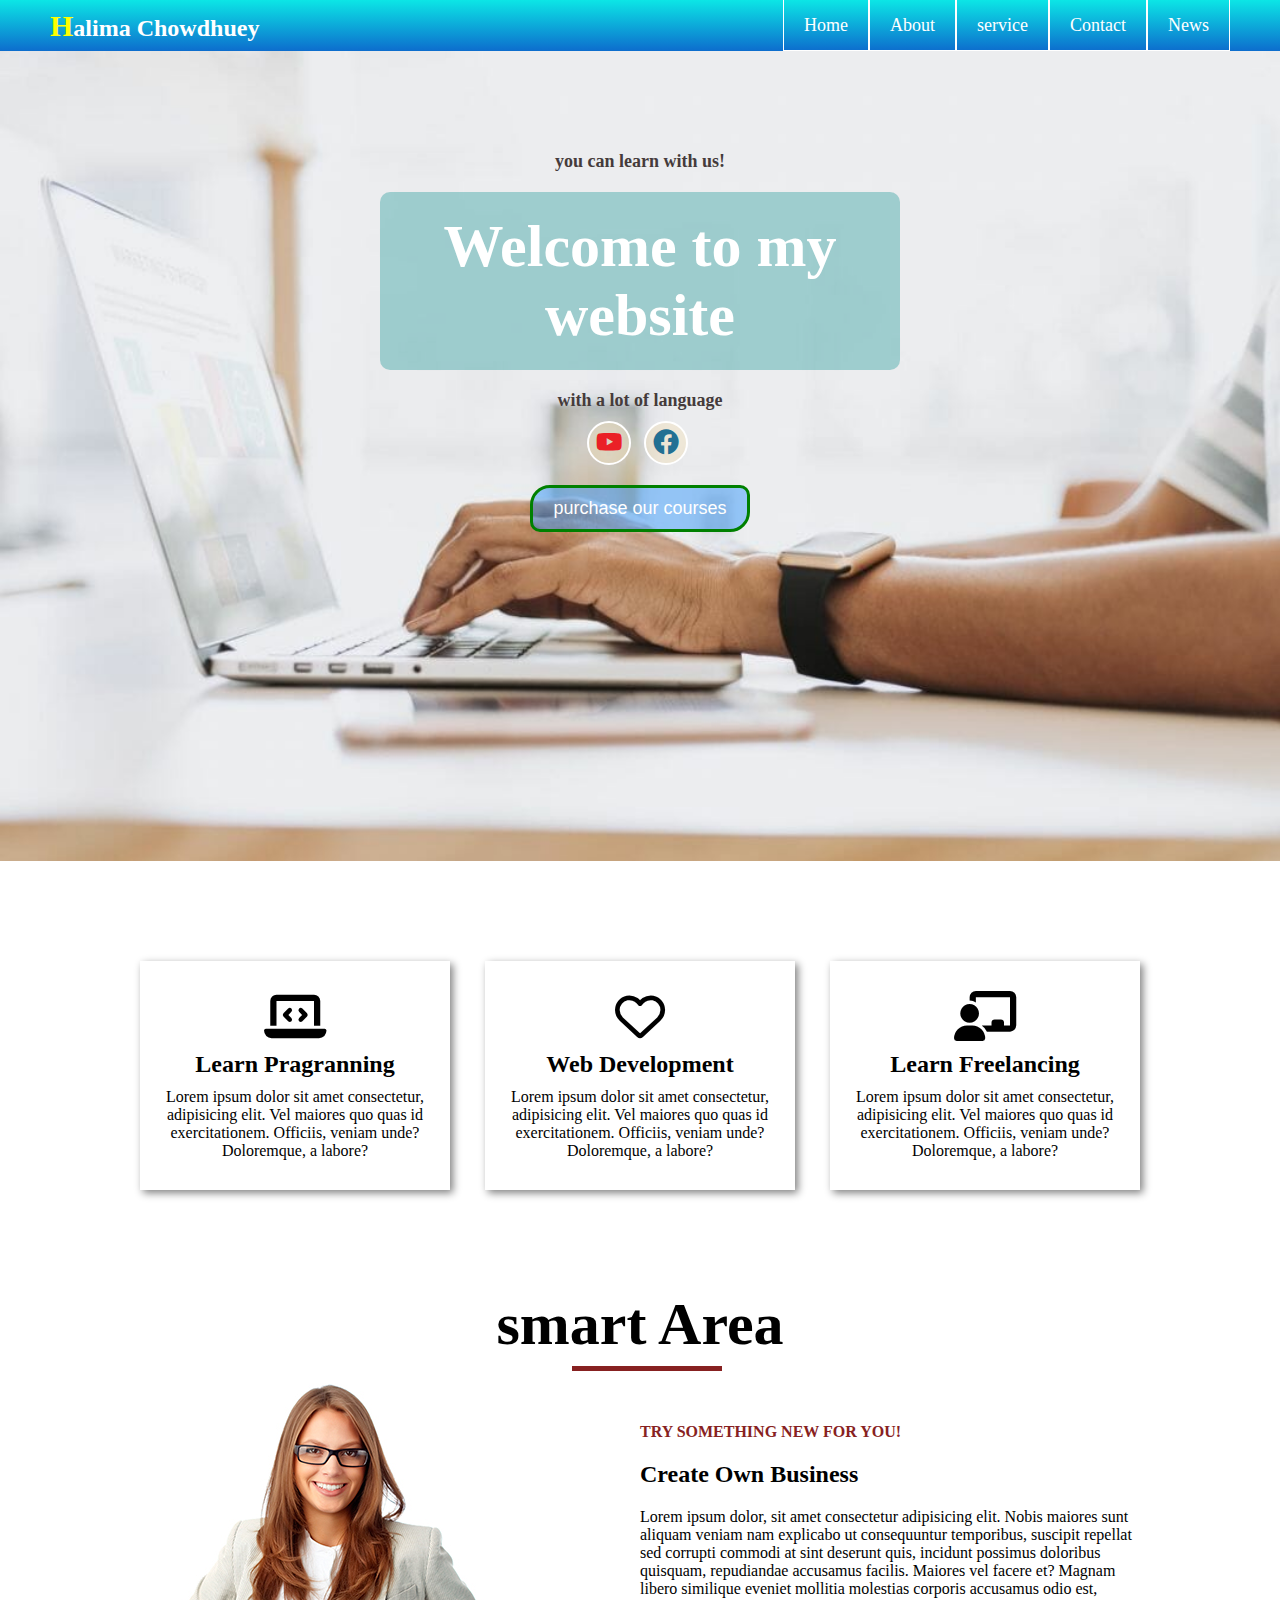
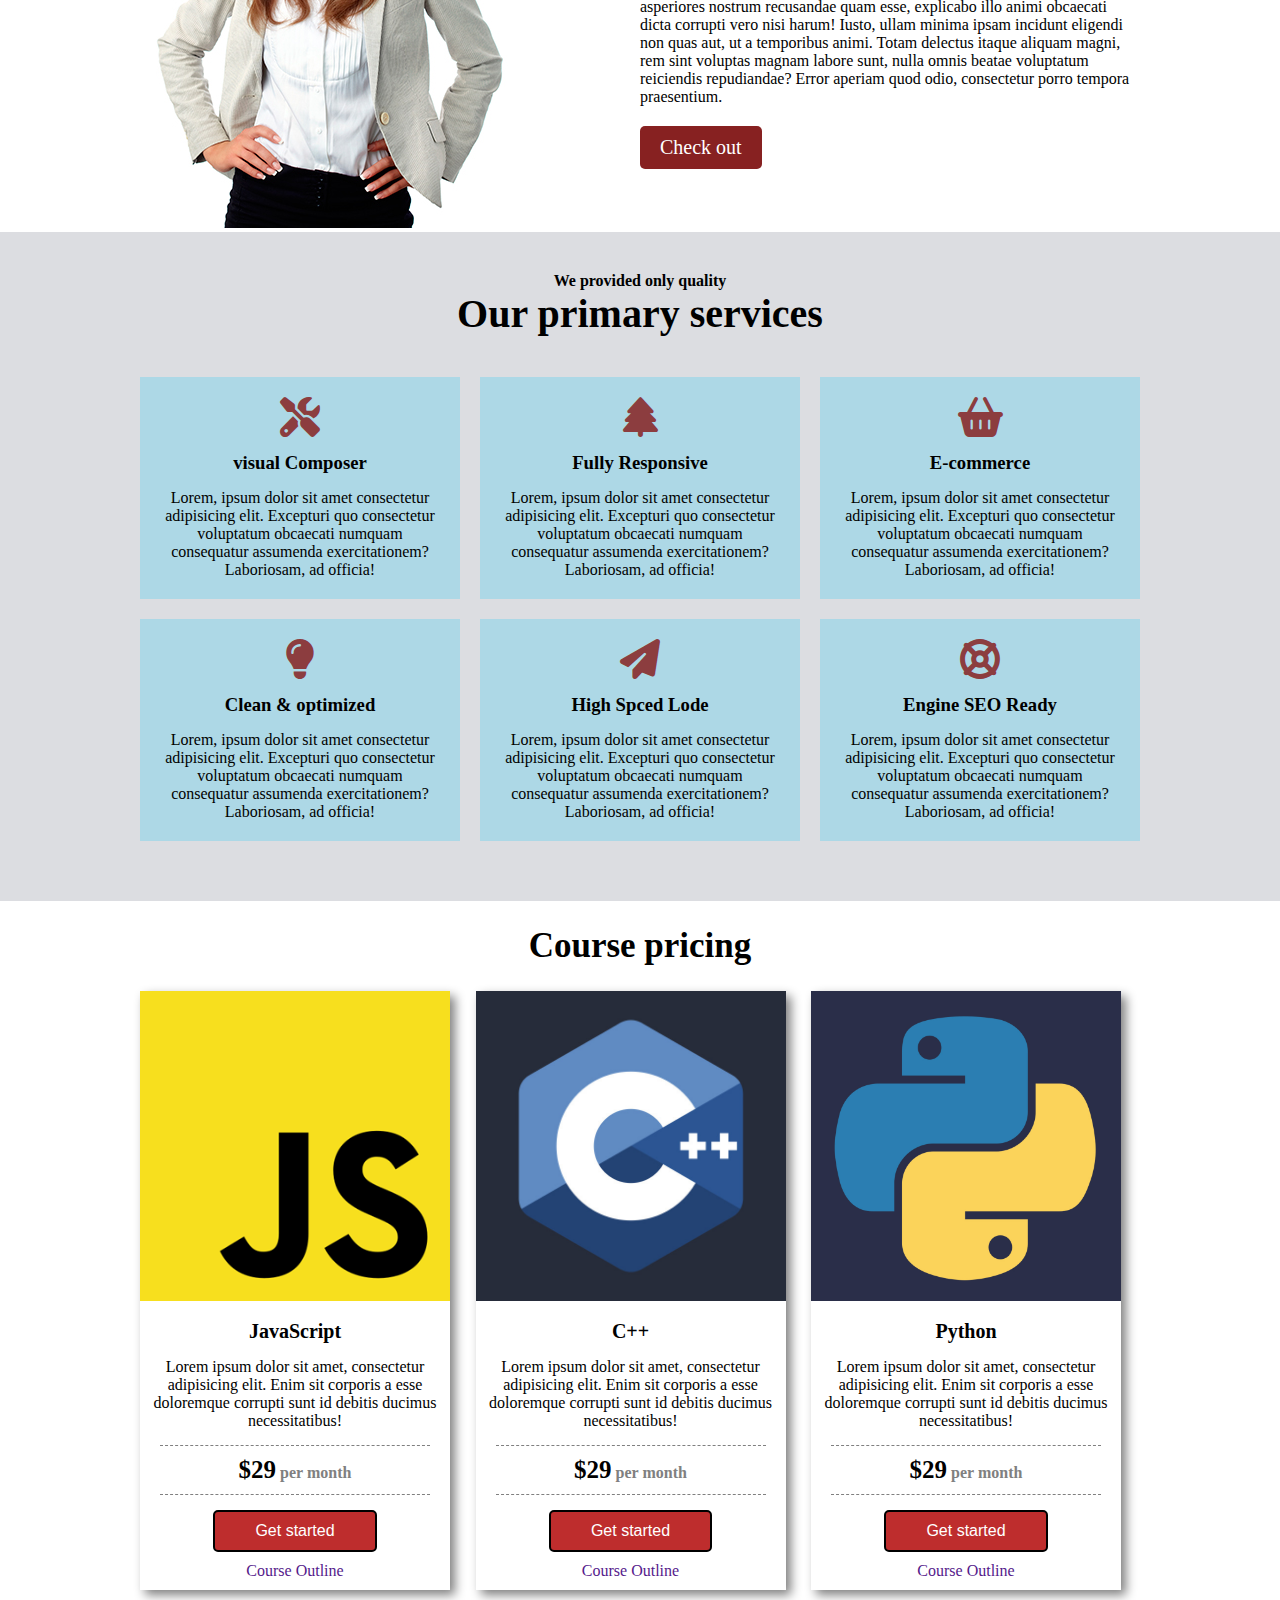
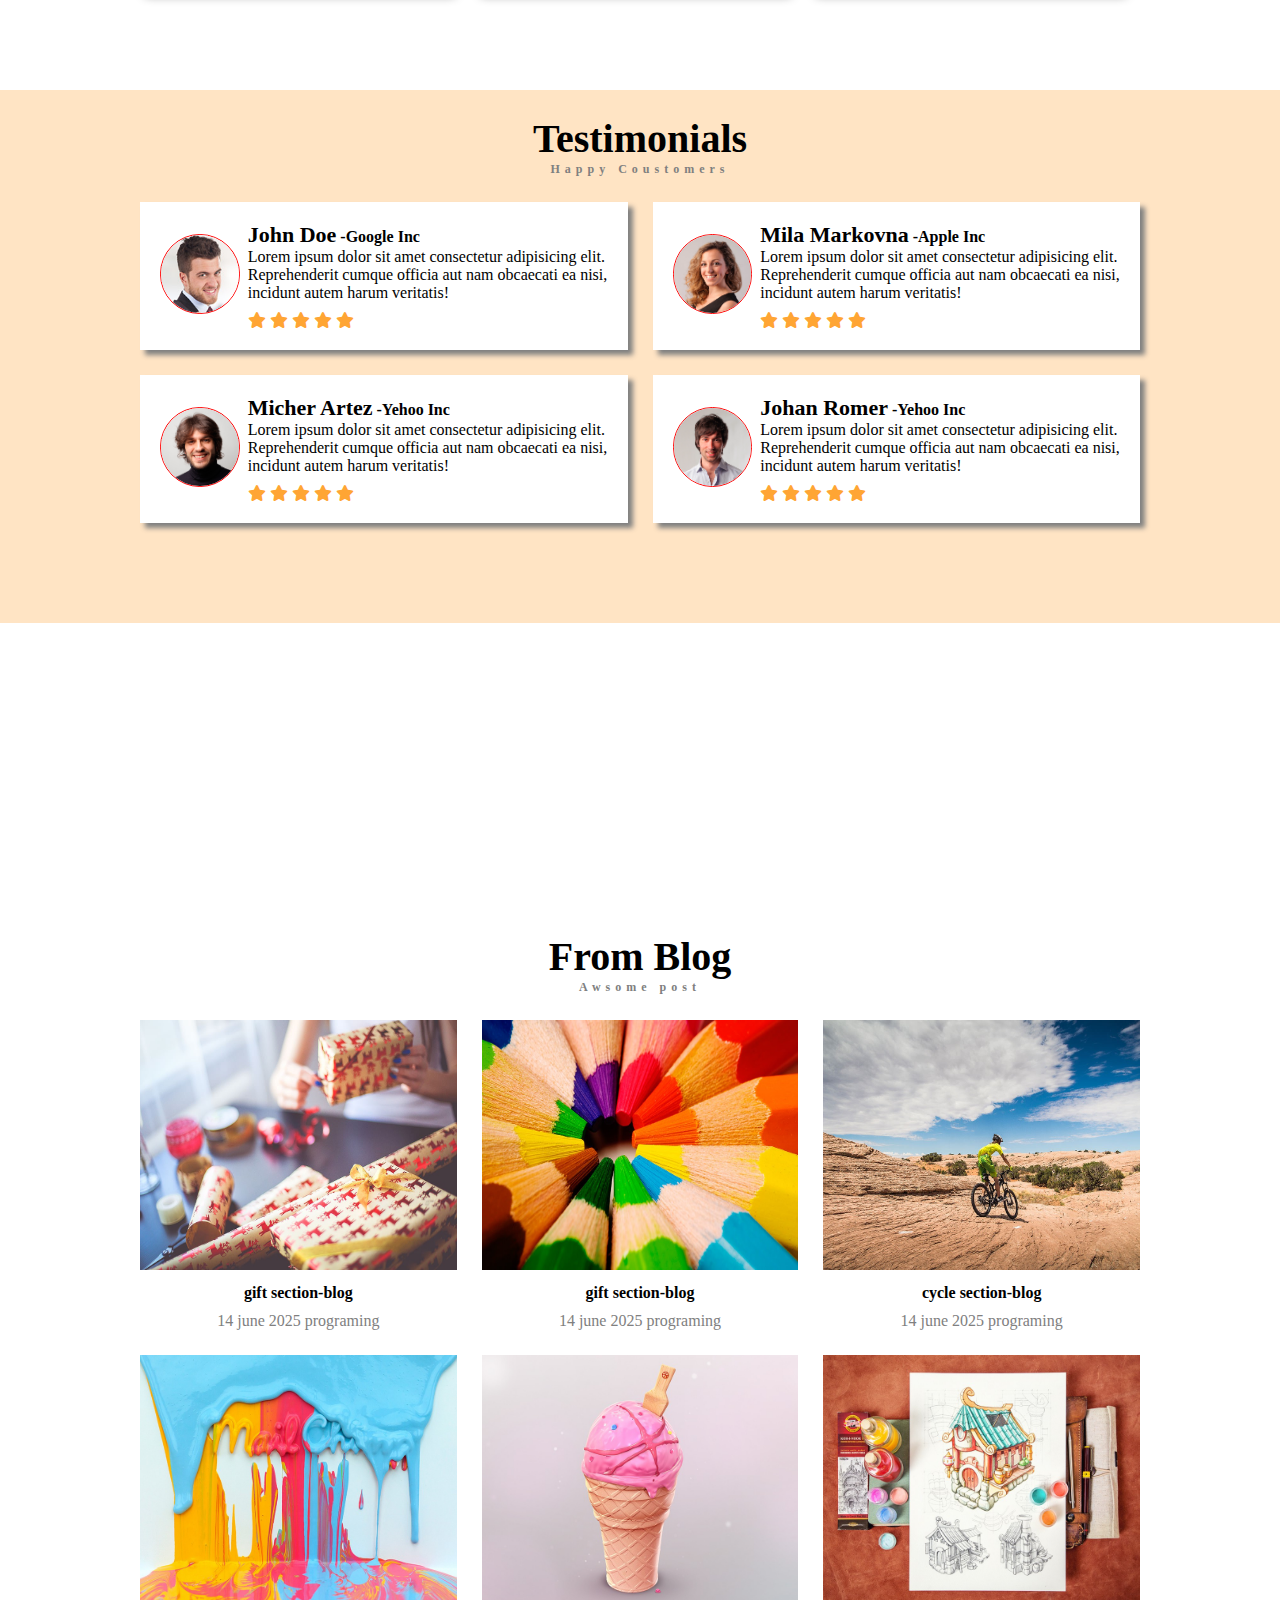
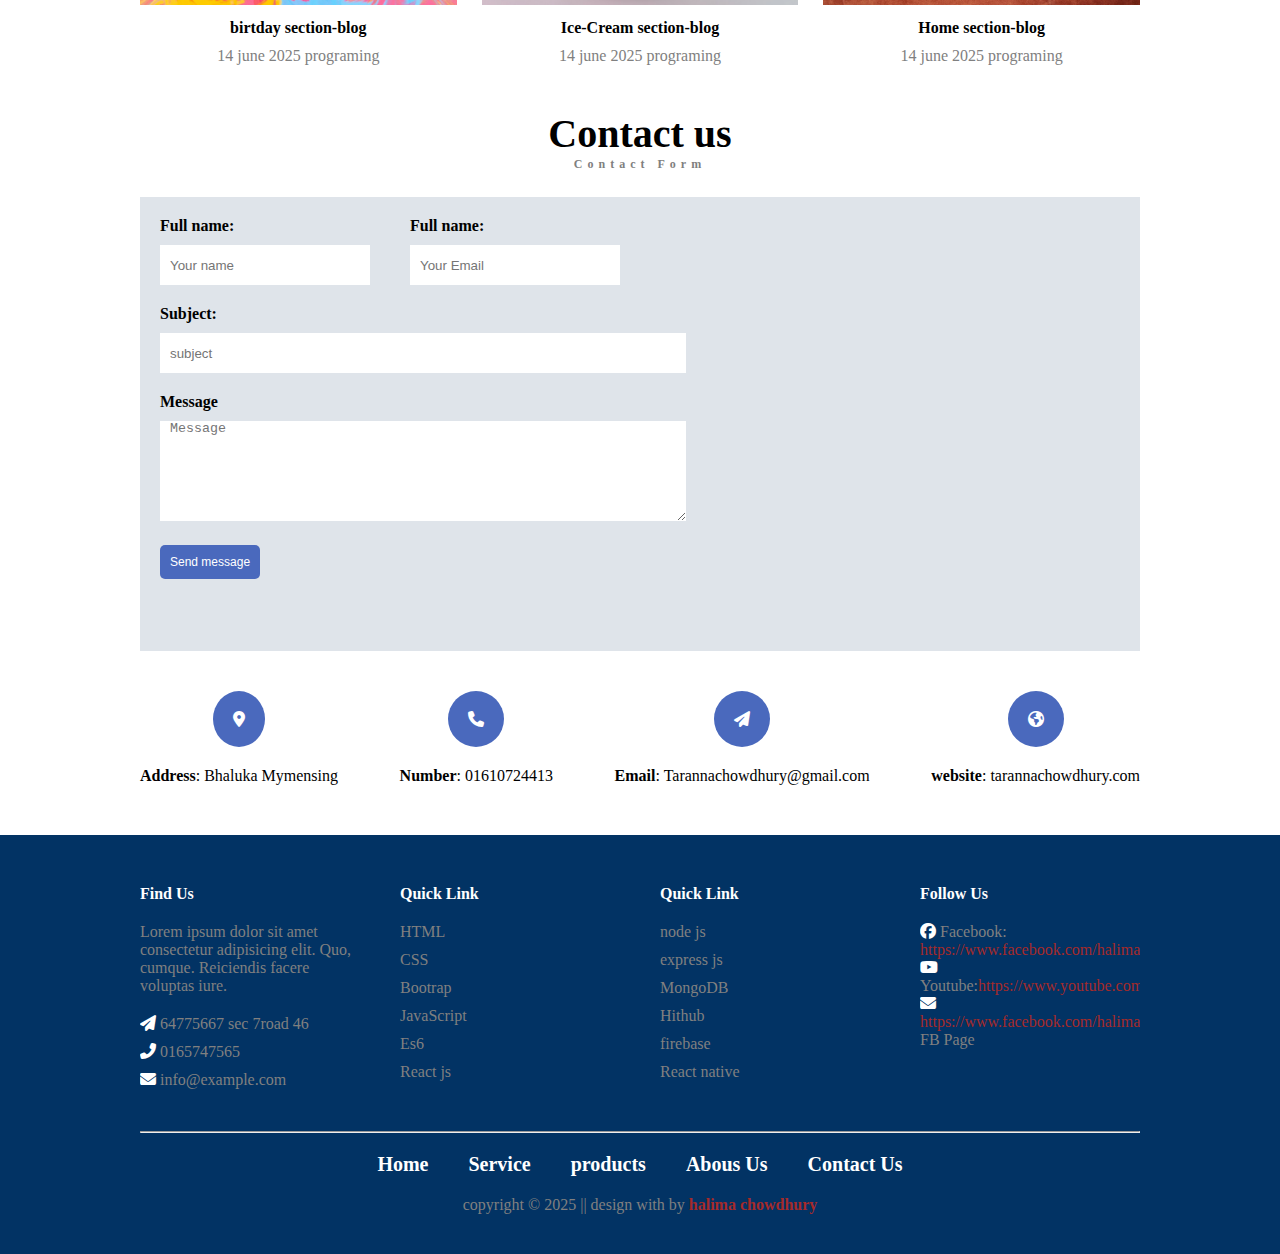
<file: index.html>
<!DOCTYPE html>
<html lang="en">
  <head>
    <link rel="icon" href="img/cat.webp" />
    <meta charset="UTF-8" />
    <meta name="viewport" content="width=device-width, initial-scale=1.0" />

    <!--material icon cdn-->
    <link
      href="https://fonts.googleapis.com/icon?family=Material+Icons"
      rel="stylesheet"
    />

    <link
      rel="stylesheet"
      href="https://fonts.googleapis.com/css2?family=Material+Symbols+Outlined:opsz,wght,FILL,GRAD@24,400,0,0"
    />
    <!--boostrap icon cdn-->
    <!-- Option 1: Include in HTML -->
    <link
      rel="stylesheet"
      href="https://cdn.jsdelivr.net/npm/bootstrap-icons@1.3.0/font/bootstrap-icons.css"
    />

    <!--font awesome cdn-->
    <link
      rel="stylesheet"
      href="https://cdnjs.cloudflare.com/ajax/libs/font-awesome/6.5.2/css/all.min.css"
      integrity="sha512-SnH5WK+bZxgPHs44uWIX+LLJAJ9/2PkPKZ5QiAj6Ta86w+fsb2TkcmfRyVX3pBnMFcV7oQPJkl9QevSCWr3W6A=="
      crossorigin="anonymous"
      referrerpolicy="no-referrer"
    />
    


    <link rel="preconnect" href="https://fonts.googleapis.com" />
    <link rel="preconnect" href="https://fonts.gstatic.com" crossorigin />
    <link
      href="https://fonts.googleapis.com/css2?family=Poppins:ital,wght@0,100;0,200;0,300;0,400;0,500;0,600;0,700;0,800;0,900;1,100;1,200;1,300;1,400;1,500;1,600;1,700;1,800;1,900&family=Roboto:ital,wght@0,100..900;1,100..900&display=swap"
      rel="stylesheet"
    />

    <link rel="preconnect" href="https://fonts.googleapis.com" />
    <link rel="preconnect" href="https://fonts.gstatic.com" crossorigin />
    <link
      href="https://fonts.googleapis.com/css2?family=PT+Sans:ital,wght@0,400;0,700;1,400;1,700&family=Poppins:ital,wght@0,100;0,200;0,300;0,400;0,500;0,600;0,700;0,800;0,900;1,100;1,200;1,300;1,400;1,500;1,600;1,700;1,800;1,900&family=Roboto:ital,wght@0,100..900;1,100..900&display=swap"
      rel="stylesheet"
    />

    <link
      rel="stylesheet"
      href="https://cdnjs.cloudflare.com/ajax/libs/font-awesome/6.7.2/css/all.min.css"
      integrity="sha512-Evv84Mr4kqVGRNSgIGL/F/aIDqQb7xQ2vcrdIwxfjThSH8CSR7PBEakCr51Ck+w+/U6swU2Im1vVX0SVk9ABhg=="
      crossorigin="anonymous"
      referrerpolicy="no-referrer"
    />
<!-- Boxicons CSS -->
<link href='https://unpkg.com/boxicons@2.1.4/css/boxicons.min.css' rel='stylesheet'>

<link rel="stylesheet" href="style.css">

    <title>First Website</title>
  </head>
  <html>
    <body>
      
   <header>
      <!-- navigationbar -->
     <nav class="navigation">
      <div class="logo">
         <h2><span class="logo-first-letter">H</span>alima Chowdhuey</h2>
      </div>
    

      <ul>
        <li><a href="">Home</a>
         <ul class="dropdownmenu">
          <li><a href="">Home1</a></li>
          <li><a href="">Home2</a></li>
          <li><a href="">Home4</a></li>
          <li><a href="">Home5</a></li>
          <li><a href="">Home6</a></li>
         </ul>
        </li>
        <li><a href="">About</a>
          <ul class="dropdownmenu">
            <li><a href="">About1</a></li>
            <li><a href="">About2</a></li>
            <li><a href="">About4</a></li>
            <li><a href="">About5</a></li>
            <li><a href="">About6</a></li>
           </ul>
        
        </li>
        <li><a href="">service</a>
          <ul class="dropdownmenu">
            <li><a href="">service1</a></li>
            <li><a href="">service2</a></li>
            <li><a href="">service4</a></li>
            <li><a href="">service5</a></li>
            <li><a href="">service6</a></li>
           </ul>
        </li>
        <li><a href="">Contact</a>
          <ul class="dropdownmenu">
            <li><a href="">Contact1</a></li>
            <li><a href="">Contact2</a></li>
            <li><a href="">Contact4</a></li>
            <li><a href="">Contact5</a></li>
            <li><a href="">Contact6</a></li>
           </ul>
        </li>
        <li><a href="">News</a>
          <ul class="dropdownmenu">
            <li><a href="">News</a></li>
            <li><a href="">News</a></li>
            <li><a href="">News</a></li>
            <li><a href="">News</a></li>
            <li><a href="">News</a></li>
           </ul>
        </li>
      </ul>
     </nav>
     <!-- hero area code stard here -->
      <div class="main-heroarea">
        <div class="heroarea-content">
          <h4>you can learn with us!</h4>
          <h1>Welcome to my website</h1>
          <h5>with a lot of language</h5>
          <div class="social-icon">
            <i class='bx bxl-youtube' style="color: #EA2027;"></i>
            <i class='bx bxl-facebook-circle' style="color: #227093;"></i>
          </div>
          <button>purchase our courses</button>
        </div>
      </div>
   </header>

   <!-- main section code start here -->
    <main>
      <section>
        <div class="first-section-content">
          <div class="first-design">
            <i class="fa-solid fa-laptop-code"></i>
            <h2>Learn Pragranning</h2>
            <p>Lorem ipsum dolor sit amet consectetur, adipisicing elit. Vel maiores quo quas id exercitationem. Officiis, veniam unde? Doloremque, a labore?</p>
          </div>
          <div class="first-design">
            <i class="fa-regular fa-heart"></i>
            <h2>Web Development</h2>
            <p>Lorem ipsum dolor sit amet consectetur, adipisicing elit. Vel maiores quo quas id exercitationem. Officiis, veniam unde? Doloremque, a labore?</p>
          </div>
          <div class="first-design">
            <i class="fa-solid fa-chalkboard-user"></i>
            <h2>Learn Freelancing</h2>
            <p>Lorem ipsum dolor sit amet consectetur, adipisicing elit. Vel maiores quo quas id exercitationem. Officiis, veniam unde? Doloremque, a labore?</p>
          </div>
        </div>
      </section>

      <!-- second section code start here -->
      <div class="smart-area">
        <div class="smart-area-heading">
          <h2>smart Area</h2>
         </div>
           
         <div class="smart-area-contant">
           <div>
            <img src="./image/smart women.jpg" alt="">
           </div>
           <div class="smart-area-text">
            <h4>TRY SOMETHING NEW FOR YOU!</h4>
             <h2>Create Own Business</h2>
             <p>Lorem ipsum dolor, sit amet consectetur adipisicing elit. Nobis maiores sunt aliquam veniam nam explicabo ut consequuntur temporibus, suscipit repellat sed corrupti commodi at sint deserunt quis, incidunt possimus doloribus quisquam, repudiandae accusamus facilis. Maiores vel facere et? Magnam libero similique eveniet mollitia molestias corporis accusamus odio est, asperiores nostrum recusandae quam esse, explicabo illo animi obcaecati dicta corrupti vero nisi harum! Iusto, ullam minima ipsam incidunt eligendi non quas aut, ut a temporibus animi. Totam delectus itaque aliquam magni, rem sint voluptas magnam labore sunt, nulla omnis beatae voluptatum reiciendis repudiandae? Error aperiam quod odio, consectetur porro tempora praesentium.</p>
             <a href="">Check out</a>
           </div>

         </div>
      </div>
            
      <!-- third section code here -->
       <section class="third-section">
       <div class="services-area">

        <div class="services-area-title">
          <h4>We provided only quality</h4>
          <h2>Our primary services</h2>
        </div>
        
      <div class="ease-services-parent">

        <div class="ease-services">
          <i class="fa-solid fa-screwdriver-wrench"></i>
          <h3>visual Composer</h3>
          <p>Lorem, ipsum dolor sit amet consectetur adipisicing elit. Excepturi quo consectetur voluptatum obcaecati numquam consequatur assumenda exercitationem? Laboriosam, ad officia!</p>
        </div>

        
        <div class="ease-services">
          <i class="fa-solid fa-tree"></i>
          <h3>Fully Responsive</h3>
          <p>Lorem, ipsum dolor sit amet consectetur adipisicing elit. Excepturi quo consectetur voluptatum obcaecati numquam consequatur assumenda exercitationem? Laboriosam, ad officia!</p>
        </div>

        
        <div class="ease-services">
          <i class="fa-solid fa-basket-shopping"></i>
          <h3>E-commerce</h3>
          <p>Lorem, ipsum dolor sit amet consectetur adipisicing elit. Excepturi quo consectetur voluptatum obcaecati numquam consequatur assumenda exercitationem? Laboriosam, ad officia!</p>
        </div>

        
        <div class="ease-services">
          <i class="fa-solid fa-lightbulb"></i>
          <h3>Clean & optimized</h3>
          <p>Lorem, ipsum dolor sit amet consectetur adipisicing elit. Excepturi quo consectetur voluptatum obcaecati numquam consequatur assumenda exercitationem? Laboriosam, ad officia!</p>
        </div>

        <div class="ease-services">
          <i class="fa-solid fa-paper-plane"></i>
          <h3>High Spced Lode</h3>
          <p>Lorem, ipsum dolor sit amet consectetur adipisicing elit. Excepturi quo consectetur voluptatum obcaecati numquam consequatur assumenda exercitationem? Laboriosam, ad officia!</p>
        </div>


        <div class="ease-services">
          <i class="fa-solid fa-life-ring"></i>
          <h3>Engine SEO Ready</h3>
          <p>Lorem, ipsum dolor sit amet consectetur adipisicing elit. Excepturi quo consectetur voluptatum obcaecati numquam consequatur assumenda exercitationem? Laboriosam, ad officia!</p>
        </div>
      </div>
       </div>

       </section>

       <!-- Four section code here -->
        <section>

            <div class="course-pricing-title">
             <h2>Course pricing</h2>
            </div>

            <div class="course-pricing-parent">
               <div class="course-paricing-card">
                  <div class="course-pricing-img">
                   <img src="./image/JS.webp" alt="">
                  </div>
                  <h3>JavaScript</h3>
                  <p>Lorem ipsum dolor sit amet, consectetur adipisicing elit. Enim sit corporis a esse doloremque corrupti sunt id debitis ducimus necessitatibus!</p>

                  <div class="course-per-month">
                   <span class="course-pricing-span1">$29</span>
                   <span class="course-pricing-span2">per month</span>
                  </div>
                  <button>Get started</button> <br>
                  <a href="">Course Outline</a>
               </div>
               <div class="course-paricing-card">
                 <div class="course-pricing-img">
                   <img src="./image/C++.jpg" alt="">
                  </div>
                  <h3>C++</h3>
                  <p>Lorem ipsum dolor sit amet, consectetur adipisicing elit. Enim sit corporis a esse doloremque corrupti sunt id debitis ducimus necessitatibus!</p>

                  <div class="course-per-month">
                   <span class="course-pricing-span1">$29</span>
                   <span class="course-pricing-span2">per month</span>
                  </div>
                  <button>Get started</button> <br>
                  <a href="">Course Outline</a>
               </div>
               <div class="course-paricing-card">
                 <div class="course-pricing-img">
                   <img src="./image/python.jpg" alt="">
                  </div>
                  <h3>Python</h3>
                  <p>Lorem ipsum dolor sit amet, consectetur adipisicing elit. Enim sit corporis a esse doloremque corrupti sunt id debitis ducimus necessitatibus!</p>

                  <div class="course-per-month">
                   <span class="course-pricing-span1">$29</span>
                   <span class="course-pricing-span2">per month</span>
                  </div>
                  <button>Get started</button> <br>
                  <a href="">Course Outline</a>
               </div>

            </div>
          
        </section>

        <!-- five section code here -->
            <section class="five-section">
                  <div class="testo-container">

                    <div class="testo-heading">
                      <h2>Testimonials</h2>
                      <h4>Happy Coustomers</h4>
                    </div>

                  <div class="testo-card-parent">
                  
                    <div class="testo-single-card">
                      
                      <div class="testo-image-div">
                        <img src="image/testomonial-1.jpg" alt="">
                      </div>
                      <div>
                        <span class="testo-span">John Doe</span>
                      <span>-Google Inc</span>
                      <p>Lorem ipsum dolor sit amet consectetur adipisicing elit. Reprehenderit cumque officia aut nam obcaecati ea nisi, incidunt autem harum veritatis!</p>

                      <div class="testo-ratting">
                        <i class="fa-solid fa-star"></i>
                        <i class="fa-solid fa-star"></i>
                        <i class="fa-solid fa-star"></i>
                        <i class="fa-solid fa-star"></i>
                        <i class="fa-solid fa-star"></i>
                      </div>
                      </div>

                    </div>
                    
                    <div class="testo-single-card">
                    
                      <div class="testo-image-div">
                        <img src="image/testomonial-2.jpg" alt="">
                      </div>
                      <div>
                      <span class="testo-span">Mila Markovna</span>
                      <span>-Apple Inc</span>
                      <p>Lorem ipsum dolor sit amet consectetur adipisicing elit. Reprehenderit cumque officia aut nam obcaecati ea nisi, incidunt autem harum veritatis!</p>
                      <div class="testo-ratting">
                        <i class="fa-solid fa-star"></i>
                        <i class="fa-solid fa-star"></i>
                        <i class="fa-solid fa-star"></i>
                        <i class="fa-solid fa-star"></i>
                        <i class="fa-solid fa-star"></i>
                      </div>
                        </div>
                    </div>

                    
                    <div class="testo-single-card">
                    
                      <div class="testo-image-div">
                        <img src="image/testomonial-3.jpg" alt="">
                      </div>
                      <div>
                      <span class="testo-span">Micher Artez</span>
                      <span>-Yehoo Inc</span>
                      <p>Lorem ipsum dolor sit amet consectetur adipisicing elit. Reprehenderit cumque officia aut nam obcaecati ea nisi, incidunt autem harum veritatis!</p>
                      <div class="testo-ratting">
                        <i class="fa-solid fa-star"></i>
                        <i class="fa-solid fa-star"></i>
                        <i class="fa-solid fa-star"></i>
                        <i class="fa-solid fa-star"></i>
                        <i class="fa-solid fa-star"></i>
                      </div>
                        </div>
                    </div>

                    <div class="testo-single-card">
                    
                      <div class="testo-image-div">
                        <img src="image/testomonial-4.jpg" alt="">
                      </div>
                      <div>
                      <span class="testo-span">Johan Romer</span>
                      <span>-Yehoo Inc</span>
                      <p>Lorem ipsum dolor sit amet consectetur adipisicing elit. Reprehenderit cumque officia aut nam obcaecati ea nisi, incidunt autem harum veritatis!</p>
                      <div class="testo-ratting">
                        <i class="fa-solid fa-star"></i>
                        <i class="fa-solid fa-star"></i>
                        <i class="fa-solid fa-star"></i>
                        <i class="fa-solid fa-star"></i>
                        <i class="fa-solid fa-star"></i>
                      </div>
                        </div>
                    </div>

                  </div>
                  </div>
            </section>

            <!-- parallax section code here -->
             <section class="parallax-section">

              <div class="parallax-parent">
                <div class="parallax-singal-content">
                  <i class="fas fa-smile"></i>
                  <h2>970</h2>
                  <h4>Happy Clients</h4>
                </div>

                <div class="parallax-singal-content">
                  <i class="fas fa-pencil-ruler"></i>
                  <h2>510</h2>
                  <h4>project Completed</h4>
                </div>

                <div class="parallax-singal-content">
                  <i class="fas fa-trophy"></i>
                  <h2>700</h2>
                  <h4>Awards won</h4>
                </div>

                <div class="parallax-singal-content">
                  <i class="fas fa-envelope"></i>
                  <h2>850</h2>
                  <h4>letter sent</h4>
                </div>

              </div>

             </section>

              <!-- six/blog section code here -->
           <section>
            <div class="Blog-container">
              <div class="testo-heading">
                <h2>From Blog</h2>
                <h4>Awsome post</h4>
              </div>
              <div class="blog-single-parent">

               <div class="blog-single-card">
                <div class="blog-image-icon-div">
                  <img class="blog-image" src="image/blog1.jpg" alt="">
                  <div class="blog-icon">
                    <i class="fas fa-gift"></i>
                    <h4>gift section-blog</h4>
                  </div>
                </div>
                <div class="blog-content">
                  <h4>gift section-blog</h4>
                  <p>14 june 2025 programing</p>
                </div>
               </div>

               <div class="blog-single-card">
                <div class="blog-image-icon-div">
                  <img class="blog-image" src="image/blog2.jpg" alt="">
                  <div class="blog-icon">
                    <i class="fa-solid fa-pen-fancy"></i>
                    <h4>gift section-blog</h4>
                  </div>
                </div>
                <div class="blog-content">
                  <h4>gift section-blog</h4>
                  <p>14 june 2025 programing</p>
                </div>
               </div>
               
               <div class="blog-single-card">
                <div class="blog-image-icon-div">
                  <img class="blog-image" src="image/blog3.jpg" alt="">
                  <div class="blog-icon">
                    <i class="far fa-comment-dots"></i>
                    <h4>cycle section-blog</h4>
                  </div>
                </div>
                <div class="blog-content">
                  <h4>cycle section-blog</h4>
                  <p>14 june 2025 programing</p>
                </div>
               </div>

               <div class="blog-single-card">
                <div class="blog-image-icon-div">
                  <img class="blog-image" src="image/blog4.jpg" alt="">
                  <div class="blog-icon">
                    <i class="fas fa-birthday-cake"></i>
                    <h4>birtday section-blog</h4>
                  </div>
                </div>
                <div class="blog-content">
                  <h4>birtday section-blog</h4>
                  <p>14 june 2025 programing</p>
                </div>
               </div>

               <div class="blog-single-card">
                <div class="blog-image-icon-div">
                  <img class="blog-image" src="image/blog5.jpg" alt="">
                  <div class="blog-icon">
                    <i class="fas fa-ice-cream"></i>
                    <h4>Ice cream section-blog</h4>
                  </div>
                </div>
                <div class="blog-content">
                  <h4>Ice-Cream section-blog</h4>
                  <p>14 june 2025 programing</p>
                </div>
               </div>

               <div class="blog-single-card">
                <div class="blog-image-icon-div">
                  <img class="blog-image" src="image/blog6.jpg" alt="">
                  <div class="blog-icon">
                    <i class="fas fa-home"></i>
                    <h4>Home section-blog</h4>
                  </div>
                </div>
                <div class="blog-content">
                  <h4>Home section-blog</h4>
                  <p>14 june 2025 programing</p>
                </div>
               </div>
              
              </div>

            </div>
           </section>

           <!-- contact section code start here -->
            <section class="contact-section">
              <div class="contact-container">
                <div class="testo-heading">
                  <h2>Contact us</h2>
                  <h4>Contact Form</h4>
                </div>
                  <div class="contact-form-parent-div">
                    <form action="" class="form-tag">
                        <div class="contact-input-div">
                          <div>
                            <h4>Full name:</h4>
                            <input type="text" placeholder="Your name">
                          </div>
  
                          <div>
                            <h4>Full name:</h4>
                            <input type="email" placeholder="Your Email">
                          </div>
  
                        </div>
                        <h4>Subject:</h4>
                        <input class="subject-tag" type="text" placeholder="subject">

                        <h4>Message</h4>
                        <textarea  name="" id="" placeholder="Message" ></textarea>
                         
                        <input class="btn" type="submit" value="Send message">

                    </form>

                    <div>
                      <iframe src="https://www.google.com/maps/embed?pb=!1m18!1m12!1m3!1d29066.425184411477!2d90.3684279420863!3d24.40553378785927!2m3!1f0!2f0!3f0!3m2!1i1024!2i768!4f13.1!3m3!1m2!1s0x37566ebf881c2a7f%3A0x7bb4593b7e6224af!2z4Kat4Ka-4Kay4KeB4KaV4Ka-!5e0!3m2!1sbn!2sbd!4v1744038971233!5m2!1sbn!2sbd" width="400" height="450" style="border:0;" allowfullscreen="" loading="lazy" referrerpolicy="no-referrer-when-downgrade"></iframe>
                    </div>
                  </div>

                  <div class="form-address-parent">
                   <div class="form-single-address">
                    <i class="fas fa-map-marker-alt"></i>
                    <p><span>Address</span>: Bhaluka Mymensing</p>
                   </div>

                   <div class="form-single-address">
                    <i class="fas fa-phone"></i>
                    <p><span>Number</span>: 01610724413</p>
                   </div>

                   <div class="form-single-address">
                    <i class="fas fa-paper-plane"></i>
                    <p><span>Email</span>: Tarannachowdhury@gmail.com</p>
                   </div>

                   <div class="form-single-address">
                    <i class="fas fa-globe-americas"></i>
                    <p><span>website</span>: tarannachowdhury.com</p>
                   </div>

                  </div>

              </div>

            </section>
        </main>

        <footer class="footer-section">
          <div class="footer-container">
            <div class="footer-parent">
              <div class="single-footer">
                <h4>Find Us</h4>
                <p class="footer-first-div-p1">Lorem ipsum dolor sit amet consectetur adipisicing elit. Quo, cumque. Reiciendis facere voluptas iure. </p>
                
                <p><i class="fas fa-paper-plane"></i> 64775667 sec 7road 46</p>
               <p class="footer-first-div-p2"><i class="fas fa-phone-alt"></i> 0165747565</p>
                <p><i class="fas fa-envelope"></i> info@example.com</p>
              </div>

              <div class="single-footer">
                <h4>Quick Link</h4>
                <p>HTML</p>
                <p>CSS</p>
                <p>Bootrap</p>
                <p>JavaScript</p>
                <p>Es6</p>
                <p>React js</p>

              </div>

              <div class="single-footer">
                <h4>Quick Link</h4>
                <p>node js</p>
                <p>express js</p>
                <p>MongoDB</p>
                <p>Hithub</p>
                <p>firebase</p>
                <p>React native</p>

              </div>

              <div class="single-footer">
                <h4>Follow Us</h4>
                <p><i class="fab fa-facebook"></i> Facebook: <a href="https://www.facebook.com/halima.akhter.94617">https://www.facebook.com/halima.akhter.94617</a></p>
                <p><i class="fab fa-youtube"></i>  Youtube:<a href="https://www.youtube.com/@ProgrammingShikhbo">https://www.youtube.com/@ProgrammingShikhbo</a></p>
                <p><i class="fas fa-envelope"></i>  <a href="https://www.facebook.com/halima.akhter.94617">https://www.facebook.com/halima.akhter.94617</a> FB Page</p>
              </div>
            </div>

            <hr>
            <div class="menu-item">
                <ul>
                  <li><a href="">Home</a></li>
                  <li><a href="">Service</a></li>
                  <li><a href="">products</a></li>
                  <li><a href="">Abous Us</a></li>
                  <li><a href="">Contact Us</a></li>
                </ul>
                <p>copyright &copy; 2025 || design with by <span>halima chowdhury</span></p>
            </div>

          </div>
        </footer>
        </body>
      </html
</file>
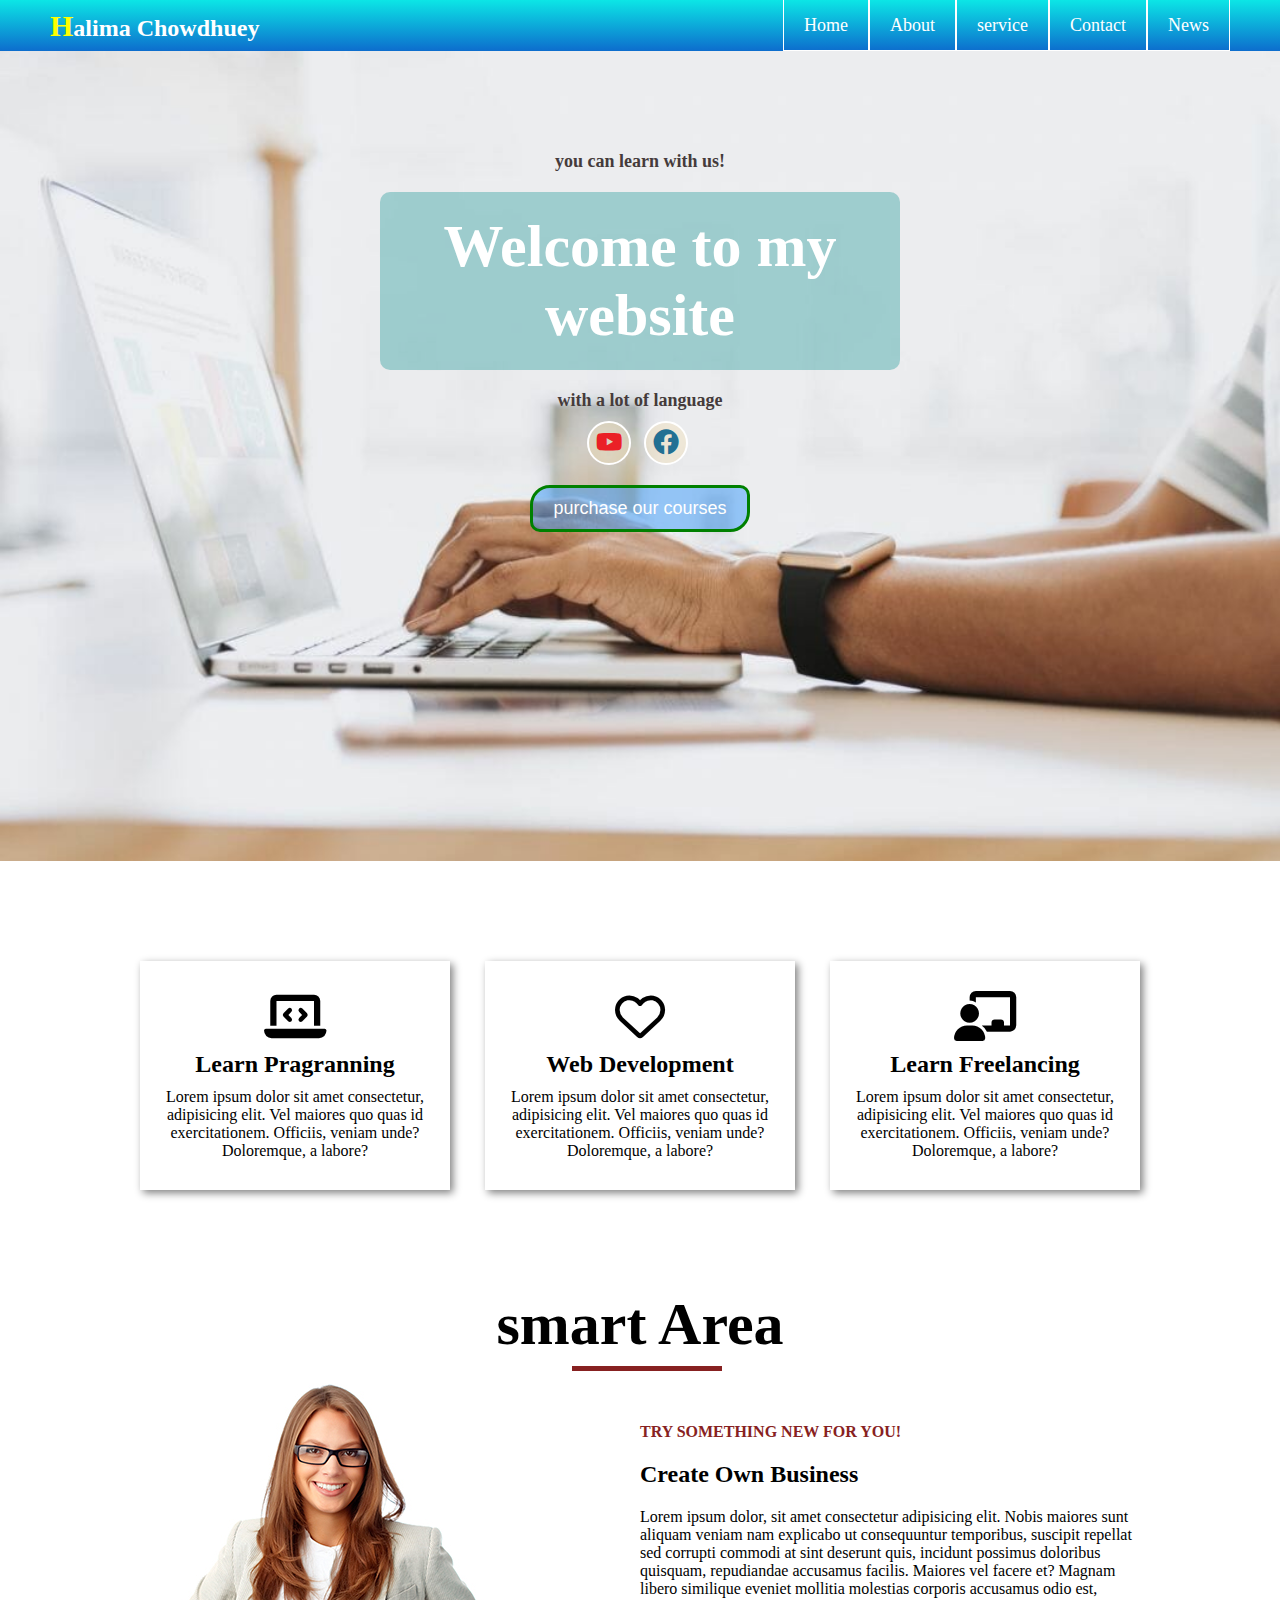
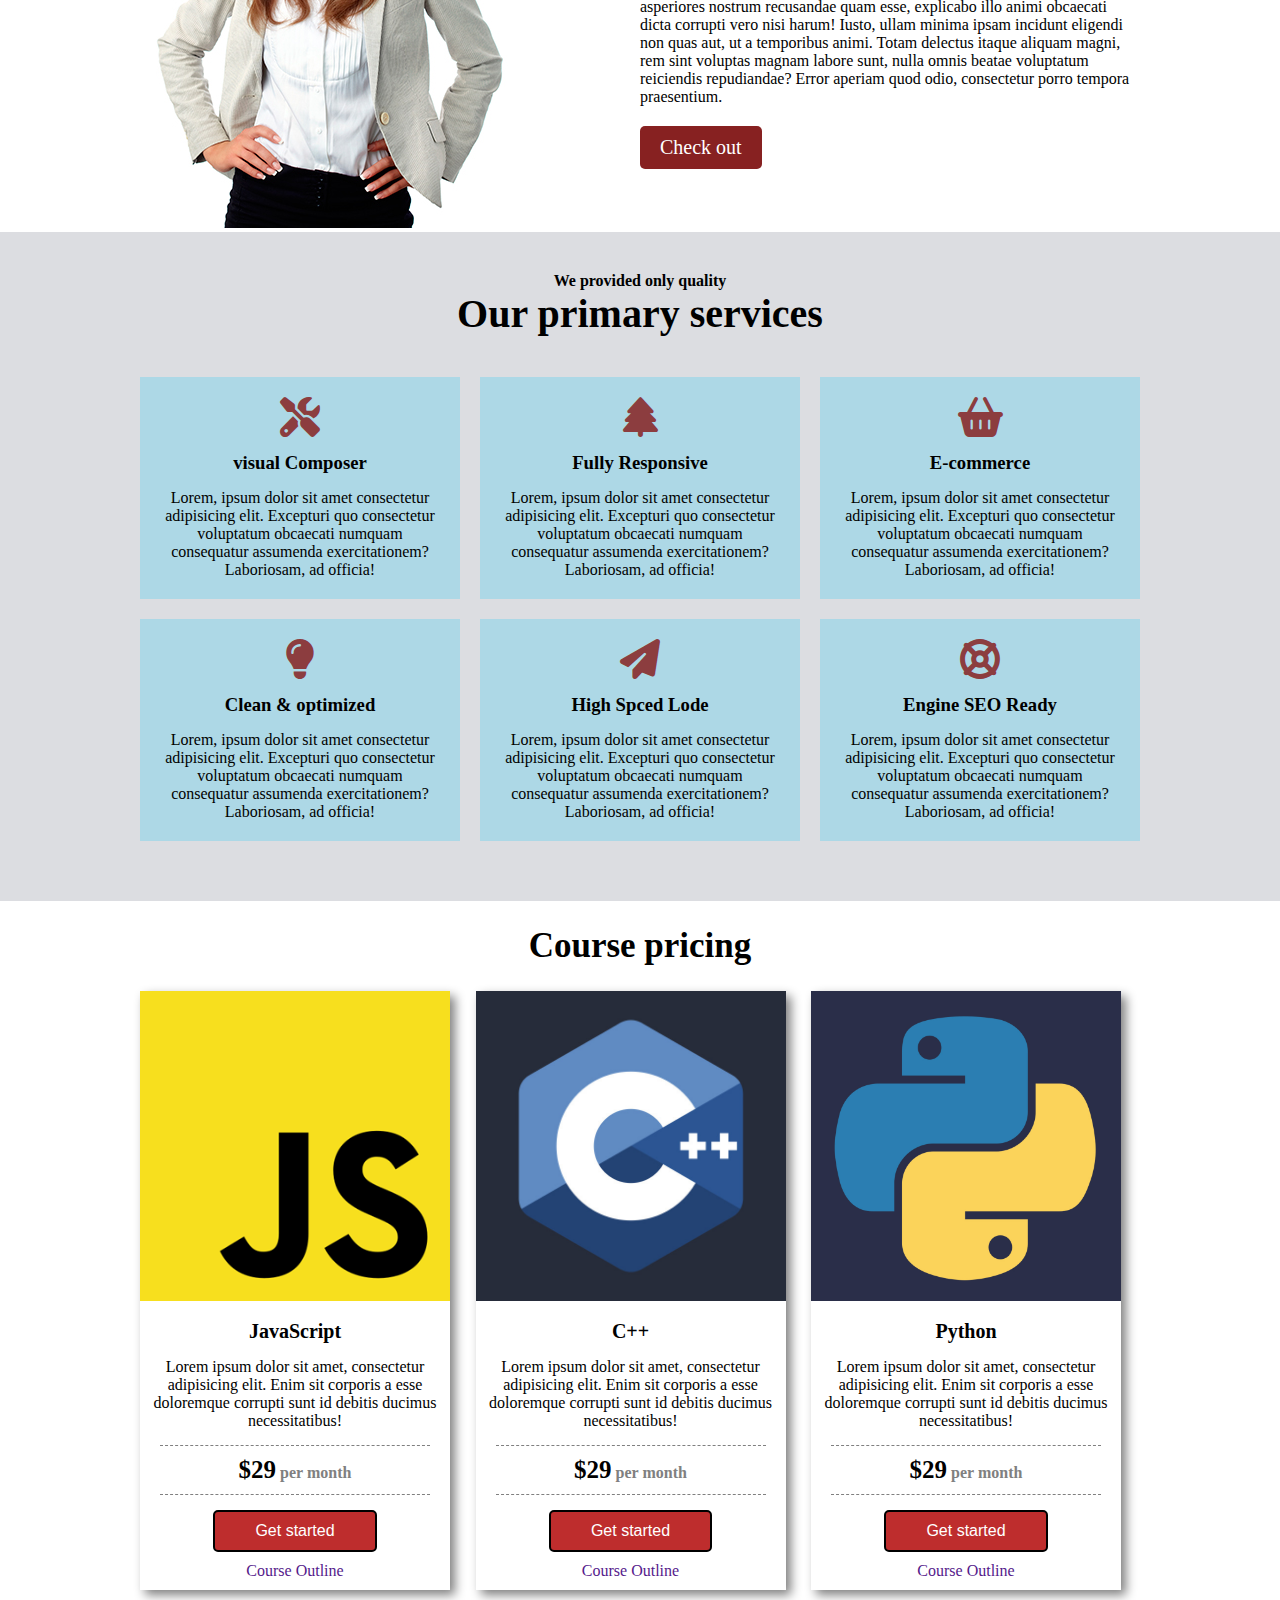
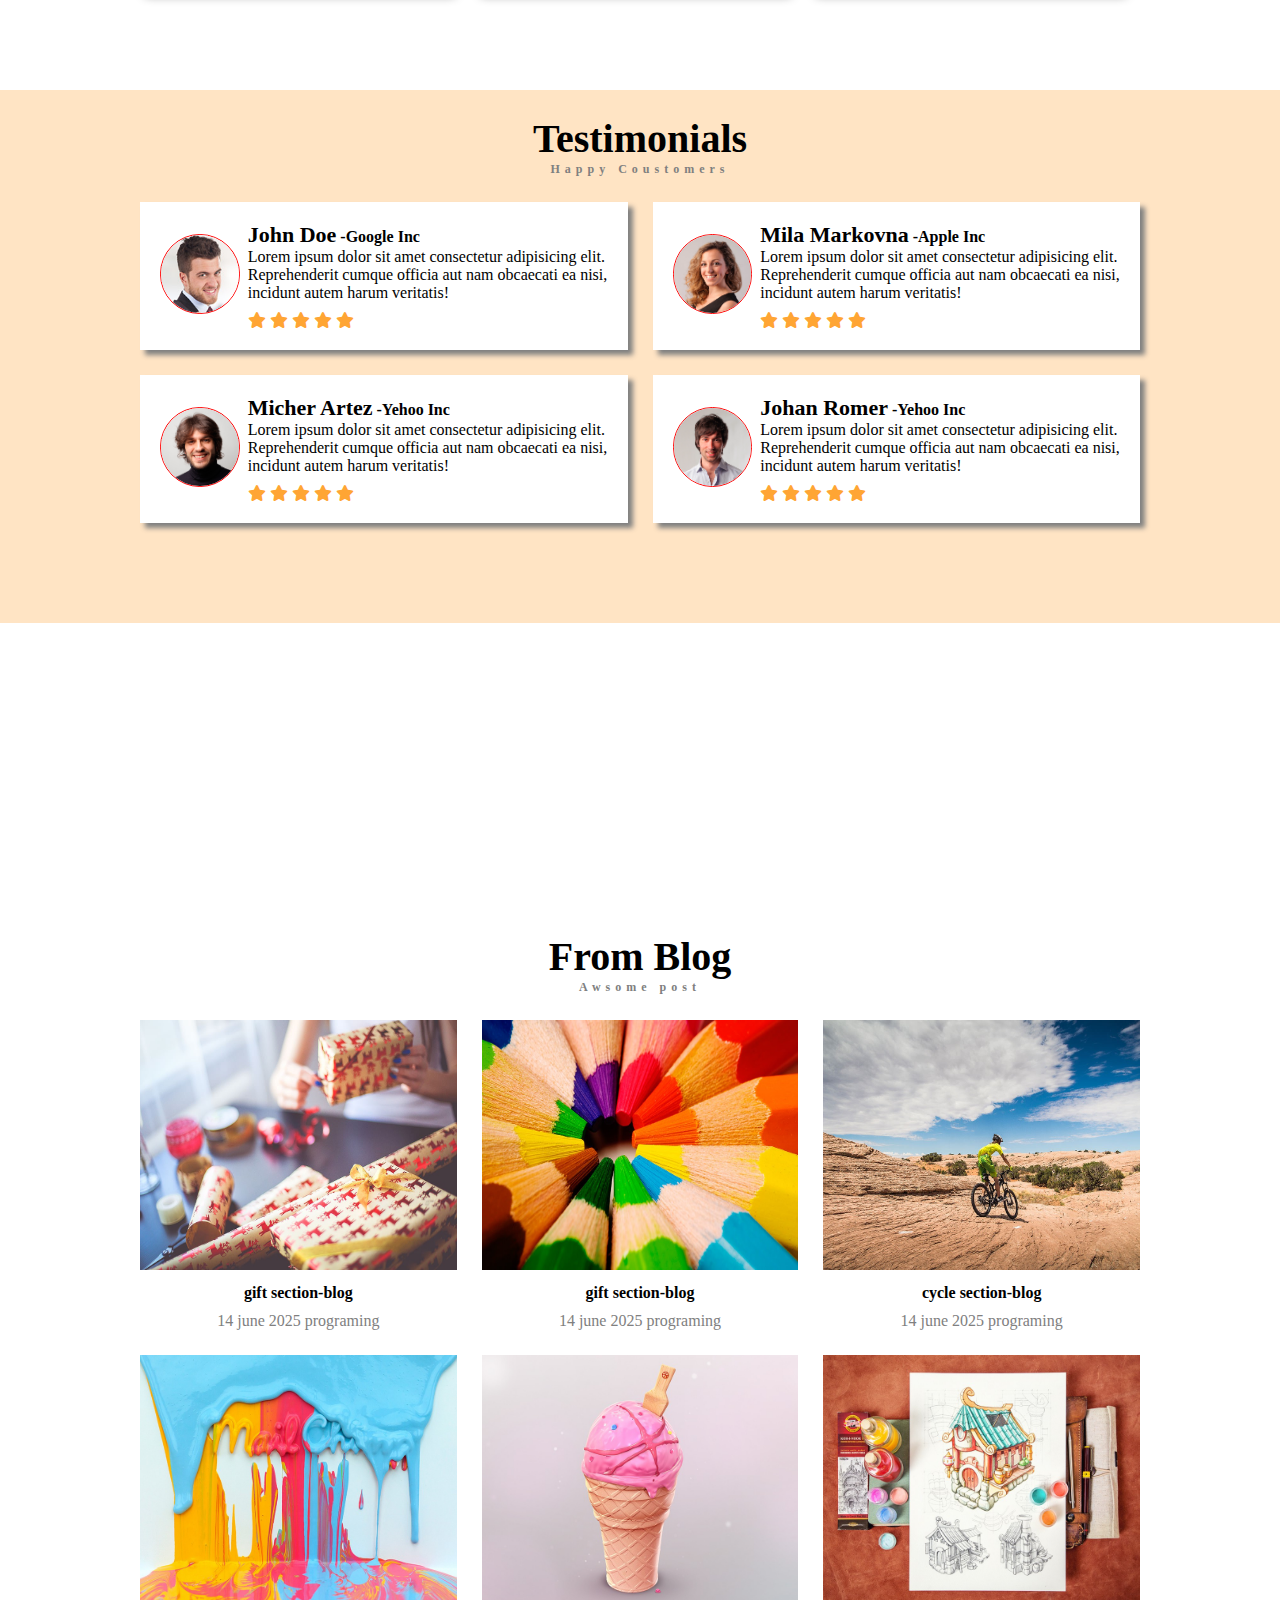
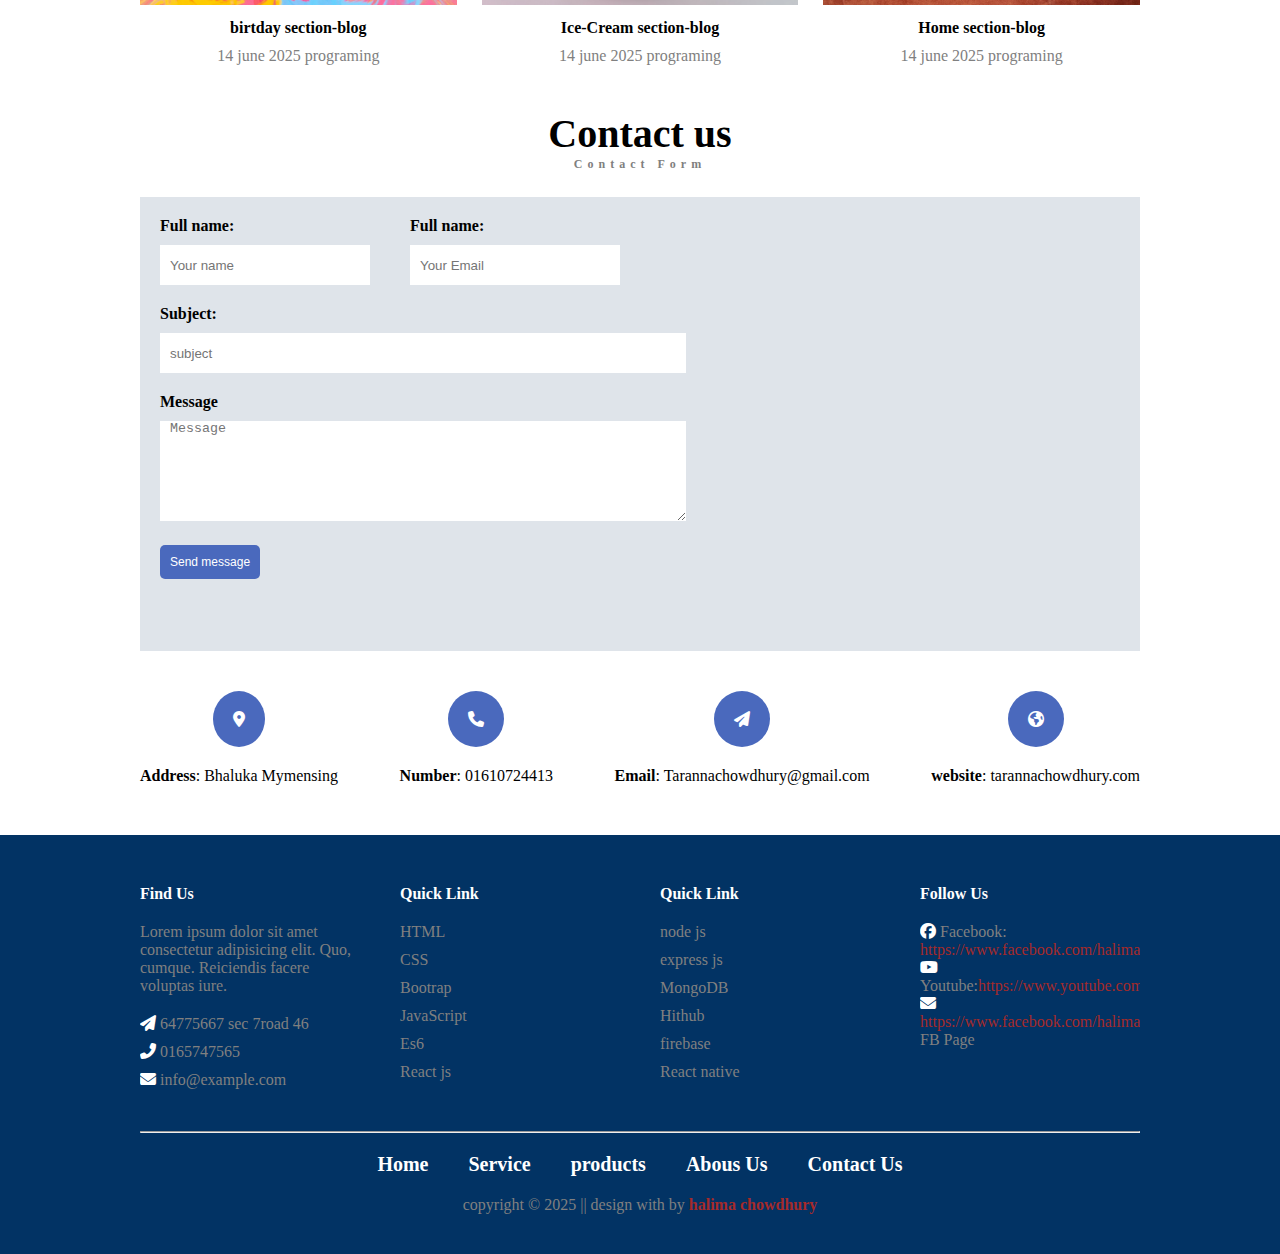
<file: 01_inder.html>
<!DOCTYPE html>
<html lang="en">
  <head>
    <link rel="icon" href="img/cat.webp" />
    <meta charset="UTF-8" />
    <meta name="viewport" content="width=device-width, initial-scale=1.0" />

    <!--material icon cdn-->
    <link
      href="https://fonts.googleapis.com/icon?family=Material+Icons"
      rel="stylesheet"
    />

    <link
      rel="stylesheet"
      href="https://fonts.googleapis.com/css2?family=Material+Symbols+Outlined:opsz,wght,FILL,GRAD@24,400,0,0"
    />
    <!--boostrap icon cdn-->
    <!-- Option 1: Include in HTML -->
    <link
      rel="stylesheet"
      href="https://cdn.jsdelivr.net/npm/bootstrap-icons@1.3.0/font/bootstrap-icons.css"
    />

    <!--font awesome cdn-->
    <link
      rel="stylesheet"
      href="https://cdnjs.cloudflare.com/ajax/libs/font-awesome/6.5.2/css/all.min.css"
      integrity="sha512-SnH5WK+bZxgPHs44uWIX+LLJAJ9/2PkPKZ5QiAj6Ta86w+fsb2TkcmfRyVX3pBnMFcV7oQPJkl9QevSCWr3W6A=="
      crossorigin="anonymous"
      referrerpolicy="no-referrer"
    />
    


    <link rel="preconnect" href="https://fonts.googleapis.com" />
    <link rel="preconnect" href="https://fonts.gstatic.com" crossorigin />
    <link
      href="https://fonts.googleapis.com/css2?family=Poppins:ital,wght@0,100;0,200;0,300;0,400;0,500;0,600;0,700;0,800;0,900;1,100;1,200;1,300;1,400;1,500;1,600;1,700;1,800;1,900&family=Roboto:ital,wght@0,100..900;1,100..900&display=swap"
      rel="stylesheet"
    />

    <link rel="preconnect" href="https://fonts.googleapis.com" />
    <link rel="preconnect" href="https://fonts.gstatic.com" crossorigin />
    <link
      href="https://fonts.googleapis.com/css2?family=PT+Sans:ital,wght@0,400;0,700;1,400;1,700&family=Poppins:ital,wght@0,100;0,200;0,300;0,400;0,500;0,600;0,700;0,800;0,900;1,100;1,200;1,300;1,400;1,500;1,600;1,700;1,800;1,900&family=Roboto:ital,wght@0,100..900;1,100..900&display=swap"
      rel="stylesheet"
    />

    <link
      rel="stylesheet"
      href="https://cdnjs.cloudflare.com/ajax/libs/font-awesome/6.7.2/css/all.min.css"
      integrity="sha512-Evv84Mr4kqVGRNSgIGL/F/aIDqQb7xQ2vcrdIwxfjThSH8CSR7PBEakCr51Ck+w+/U6swU2Im1vVX0SVk9ABhg=="
      crossorigin="anonymous"
      referrerpolicy="no-referrer"
    />
<!-- Boxicons CSS -->
<link href='https://unpkg.com/boxicons@2.1.4/css/boxicons.min.css' rel='stylesheet'>

<link rel="stylesheet" href="custom.css">

    <title>Personal portfoilo</title>
  </head>
  <html>
    <body>
      
   <header>
      <!-- navigationbar -->
     <nav class="navigation">
      <div class="logo">
         <h2><span class="logo-first-letter">H</span>alima Chowdhuey</h2>
      </div>
    

      <ul>
        <li><a href="">Home</a>
         <ul class="dropdownmenu">
          <li><a href="">Home1</a></li>
          <li><a href="">Home2</a></li>
          <li><a href="">Home4</a></li>
          <li><a href="">Home5</a></li>
          <li><a href="">Home6</a></li>
         </ul>
        </li>
        <li><a href="">About</a>
          <ul class="dropdownmenu">
            <li><a href="">About1</a></li>
            <li><a href="">About2</a></li>
            <li><a href="">About4</a></li>
            <li><a href="">About5</a></li>
            <li><a href="">About6</a></li>
           </ul>
        
        </li>
        <li><a href="">service</a>
          <ul class="dropdownmenu">
            <li><a href="">service1</a></li>
            <li><a href="">service2</a></li>
            <li><a href="">service4</a></li>
            <li><a href="">service5</a></li>
            <li><a href="">service6</a></li>
           </ul>
        </li>
        <li><a href="">Contact</a>
          <ul class="dropdownmenu">
            <li><a href="">Contact1</a></li>
            <li><a href="">Contact2</a></li>
            <li><a href="">Contact4</a></li>
            <li><a href="">Contact5</a></li>
            <li><a href="">Contact6</a></li>
           </ul>
        </li>
        <li><a href="">News</a>
          <ul class="dropdownmenu">
            <li><a href="">News</a></li>
            <li><a href="">News</a></li>
            <li><a href="">News</a></li>
            <li><a href="">News</a></li>
            <li><a href="">News</a></li>
           </ul>
        </li>
      </ul>
     </nav>
     <!-- hero area code stard here -->
      <div class="main-heroarea">
        <div class="heroarea-content">
          <h4>you can learn with us!</h4>
          <h1>Welcome to my website</h1>
          <h5>with a lot of language</h5>
          <div class="social-icon">
            <i class='bx bxl-youtube' style="color: #EA2027;"></i>
            <i class='bx bxl-facebook-circle' style="color: #227093;"></i>
          </div>
          <button>purchase our courses</button>
        </div>
      </div>
   </header>

   <!-- main section code start here -->
    <main>
      <section>
        <div class="first-section-content">
          <div class="first-design">
            <i class="fa-solid fa-laptop-code"></i>
            <h2>Learn Pragranning</h2>
            <p>Lorem ipsum dolor sit amet consectetur, adipisicing elit. Vel maiores quo quas id exercitationem. Officiis, veniam unde? Doloremque, a labore?</p>
          </div>
          <div class="first-design">
            <i class="fa-regular fa-heart"></i>
            <h2>Web Development</h2>
            <p>Lorem ipsum dolor sit amet consectetur, adipisicing elit. Vel maiores quo quas id exercitationem. Officiis, veniam unde? Doloremque, a labore?</p>
          </div>
          <div class="first-design">
            <i class="fa-solid fa-chalkboard-user"></i>
            <h2>Learn Freelancing</h2>
            <p>Lorem ipsum dolor sit amet consectetur, adipisicing elit. Vel maiores quo quas id exercitationem. Officiis, veniam unde? Doloremque, a labore?</p>
          </div>
        </div>
      </section>

      <!-- second section code start here -->
      <div class="smart-area">
        <div class="smart-area-heading">
          <h2>smart Area</h2>
         </div>
           
         <div class="smart-area-contant">
           <div>
            <img src="./image/smart women.jpg" alt="">
           </div>
           <div class="smart-area-text">
            <h4>TRY SOMETHING NEW FOR YOU!</h4>
             <h2>Create Own Business</h2>
             <p>Lorem ipsum dolor, sit amet consectetur adipisicing elit. Nobis maiores sunt aliquam veniam nam explicabo ut consequuntur temporibus, suscipit repellat sed corrupti commodi at sint deserunt quis, incidunt possimus doloribus quisquam, repudiandae accusamus facilis. Maiores vel facere et? Magnam libero similique eveniet mollitia molestias corporis accusamus odio est, asperiores nostrum recusandae quam esse, explicabo illo animi obcaecati dicta corrupti vero nisi harum! Iusto, ullam minima ipsam incidunt eligendi non quas aut, ut a temporibus animi. Totam delectus itaque aliquam magni, rem sint voluptas magnam labore sunt, nulla omnis beatae voluptatum reiciendis repudiandae? Error aperiam quod odio, consectetur porro tempora praesentium.</p>
             <a href="">Check out</a>
           </div>

         </div>
      </div>
            
      <!-- third section code here -->
       <section class="third-section">
       <div class="services-area">

        <div class="services-area-title">
          <h4>We provided only quality</h4>
          <h2>Our primary services</h2>
        </div>
        
      <div class="ease-services-parent">

        <div class="ease-services">
          <i class="fa-solid fa-screwdriver-wrench"></i>
          <h3>visual Composer</h3>
          <p>Lorem, ipsum dolor sit amet consectetur adipisicing elit. Excepturi quo consectetur voluptatum obcaecati numquam consequatur assumenda exercitationem? Laboriosam, ad officia!</p>
        </div>

        
        <div class="ease-services">
          <i class="fa-solid fa-tree"></i>
          <h3>Fully Responsive</h3>
          <p>Lorem, ipsum dolor sit amet consectetur adipisicing elit. Excepturi quo consectetur voluptatum obcaecati numquam consequatur assumenda exercitationem? Laboriosam, ad officia!</p>
        </div>

        
        <div class="ease-services">
          <i class="fa-solid fa-basket-shopping"></i>
          <h3>E-commerce</h3>
          <p>Lorem, ipsum dolor sit amet consectetur adipisicing elit. Excepturi quo consectetur voluptatum obcaecati numquam consequatur assumenda exercitationem? Laboriosam, ad officia!</p>
        </div>

        
        <div class="ease-services">
          <i class="fa-solid fa-lightbulb"></i>
          <h3>Clean & optimized</h3>
          <p>Lorem, ipsum dolor sit amet consectetur adipisicing elit. Excepturi quo consectetur voluptatum obcaecati numquam consequatur assumenda exercitationem? Laboriosam, ad officia!</p>
        </div>

        <div class="ease-services">
          <i class="fa-solid fa-paper-plane"></i>
          <h3>High Spced Lode</h3>
          <p>Lorem, ipsum dolor sit amet consectetur adipisicing elit. Excepturi quo consectetur voluptatum obcaecati numquam consequatur assumenda exercitationem? Laboriosam, ad officia!</p>
        </div>


        <div class="ease-services">
          <i class="fa-solid fa-life-ring"></i>
          <h3>Engine SEO Ready</h3>
          <p>Lorem, ipsum dolor sit amet consectetur adipisicing elit. Excepturi quo consectetur voluptatum obcaecati numquam consequatur assumenda exercitationem? Laboriosam, ad officia!</p>
        </div>
      </div>
       </div>

       </section>

       <!-- Four section code here -->
        <section>

            <div class="course-pricing-title">
             <h2>Course pricing</h2>
            </div>

            <div class="course-pricing-parent">
               <div class="course-paricing-card">
                  <div class="course-pricing-img">
                   <img src="./image/JS.webp" alt="">
                  </div>
                  <h3>JavaScript</h3>
                  <p>Lorem ipsum dolor sit amet, consectetur adipisicing elit. Enim sit corporis a esse doloremque corrupti sunt id debitis ducimus necessitatibus!</p>

                  <div class="course-per-month">
                   <span class="course-pricing-span1">$29</span>
                   <span class="course-pricing-span2">per month</span>
                  </div>
                  <button>Get started</button> <br>
                  <a href="">Course Outline</a>
               </div>
               <div class="course-paricing-card">
                 <div class="course-pricing-img">
                   <img src="./image/C++.jpg" alt="">
                  </div>
                  <h3>C++</h3>
                  <p>Lorem ipsum dolor sit amet, consectetur adipisicing elit. Enim sit corporis a esse doloremque corrupti sunt id debitis ducimus necessitatibus!</p>

                  <div class="course-per-month">
                   <span class="course-pricing-span1">$29</span>
                   <span class="course-pricing-span2">per month</span>
                  </div>
                  <button>Get started</button> <br>
                  <a href="">Course Outline</a>
               </div>
               <div class="course-paricing-card">
                 <div class="course-pricing-img">
                   <img src="./image/python.jpg" alt="">
                  </div>
                  <h3>Python</h3>
                  <p>Lorem ipsum dolor sit amet, consectetur adipisicing elit. Enim sit corporis a esse doloremque corrupti sunt id debitis ducimus necessitatibus!</p>

                  <div class="course-per-month">
                   <span class="course-pricing-span1">$29</span>
                   <span class="course-pricing-span2">per month</span>
                  </div>
                  <button>Get started</button> <br>
                  <a href="">Course Outline</a>
               </div>

            </div>
          
        </section>

        <!-- five section code here -->
            <section class="five-section">
                  <div class="testo-container">

                    <div class="testo-heading">
                      <h2>Testimonials</h2>
                      <h4>Happy Coustomers</h4>
                    </div>

                  <div class="testo-card-parent">
                  
                    <div class="testo-single-card">
                      
                      <div class="testo-image-div">
                        <img src="image/testomonial-1.jpg" alt="">
                      </div>
                      <div>
                        <span class="testo-span">John Doe</span>
                      <span>-Google Inc</span>
                      <p>Lorem ipsum dolor sit amet consectetur adipisicing elit. Reprehenderit cumque officia aut nam obcaecati ea nisi, incidunt autem harum veritatis!</p>

                      <div class="testo-ratting">
                        <i class="fa-solid fa-star"></i>
                        <i class="fa-solid fa-star"></i>
                        <i class="fa-solid fa-star"></i>
                        <i class="fa-solid fa-star"></i>
                        <i class="fa-solid fa-star"></i>
                      </div>
                      </div>

                    </div>
                    
                    <div class="testo-single-card">
                    
                      <div class="testo-image-div">
                        <img src="image/testomonial-2.jpg" alt="">
                      </div>
                      <div>
                      <span class="testo-span">Mila Markovna</span>
                      <span>-Apple Inc</span>
                      <p>Lorem ipsum dolor sit amet consectetur adipisicing elit. Reprehenderit cumque officia aut nam obcaecati ea nisi, incidunt autem harum veritatis!</p>
                      <div class="testo-ratting">
                        <i class="fa-solid fa-star"></i>
                        <i class="fa-solid fa-star"></i>
                        <i class="fa-solid fa-star"></i>
                        <i class="fa-solid fa-star"></i>
                        <i class="fa-solid fa-star"></i>
                      </div>
                        </div>
                    </div>

                    
                    <div class="testo-single-card">
                    
                      <div class="testo-image-div">
                        <img src="image/testomonial-3.jpg" alt="">
                      </div>
                      <div>
                      <span class="testo-span">Micher Artez</span>
                      <span>-Yehoo Inc</span>
                      <p>Lorem ipsum dolor sit amet consectetur adipisicing elit. Reprehenderit cumque officia aut nam obcaecati ea nisi, incidunt autem harum veritatis!</p>
                      <div class="testo-ratting">
                        <i class="fa-solid fa-star"></i>
                        <i class="fa-solid fa-star"></i>
                        <i class="fa-solid fa-star"></i>
                        <i class="fa-solid fa-star"></i>
                        <i class="fa-solid fa-star"></i>
                      </div>
                        </div>
                    </div>

                    <div class="testo-single-card">
                    
                      <div class="testo-image-div">
                        <img src="image/testomonial-4.jpg" alt="">
                      </div>
                      <div>
                      <span class="testo-span">Johan Romer</span>
                      <span>-Yehoo Inc</span>
                      <p>Lorem ipsum dolor sit amet consectetur adipisicing elit. Reprehenderit cumque officia aut nam obcaecati ea nisi, incidunt autem harum veritatis!</p>
                      <div class="testo-ratting">
                        <i class="fa-solid fa-star"></i>
                        <i class="fa-solid fa-star"></i>
                        <i class="fa-solid fa-star"></i>
                        <i class="fa-solid fa-star"></i>
                        <i class="fa-solid fa-star"></i>
                      </div>
                        </div>
                    </div>

                  </div>
                  </div>
            </section>

            <!-- parallax section code here -->
             <section class="parallax-section">

              <div class="parallax-parent">
                <div class="parallax-singal-content">
                  <i class="fas fa-smile"></i>
                  <h2>970</h2>
                  <h4>Happy Clients</h4>
                </div>

                <div class="parallax-singal-content">
                  <i class="fas fa-pencil-ruler"></i>
                  <h2>510</h2>
                  <h4>project Completed</h4>
                </div>

                <div class="parallax-singal-content">
                  <i class="fas fa-trophy"></i>
                  <h2>700</h2>
                  <h4>Awards won</h4>
                </div>

                <div class="parallax-singal-content">
                  <i class="fas fa-envelope"></i>
                  <h2>850</h2>
                  <h4>letter sent</h4>
                </div>

              </div>

             </section>

              <!-- six/blog section code here -->
           <section>
            <div class="Blog-container">
              <div class="testo-heading">
                <h2>From Blog</h2>
                <h4>Awsome post</h4>
              </div>
              <div class="blog-single-parent">

               <div class="blog-single-card">
                <div class="blog-image-icon-div">
                  <img class="blog-image" src="image/blog1.jpg" alt="">
                  <div class="blog-icon">
                    <i class="fas fa-gift"></i>
                    <h4>gift section-blog</h4>
                  </div>
                </div>
                <div class="blog-content">
                  <h4>gift section-blog</h4>
                  <p>14 june 2025 programing</p>
                </div>
               </div>

               <div class="blog-single-card">
                <div class="blog-image-icon-div">
                  <img class="blog-image" src="image/blog2.jpg" alt="">
                  <div class="blog-icon">
                    <i class="fa-solid fa-pen-fancy"></i>
                    <h4>gift section-blog</h4>
                  </div>
                </div>
                <div class="blog-content">
                  <h4>gift section-blog</h4>
                  <p>14 june 2025 programing</p>
                </div>
               </div>
               
               <div class="blog-single-card">
                <div class="blog-image-icon-div">
                  <img class="blog-image" src="image/blog3.jpg" alt="">
                  <div class="blog-icon">
                    <i class="far fa-comment-dots"></i>
                    <h4>cycle section-blog</h4>
                  </div>
                </div>
                <div class="blog-content">
                  <h4>cycle section-blog</h4>
                  <p>14 june 2025 programing</p>
                </div>
               </div>

               <div class="blog-single-card">
                <div class="blog-image-icon-div">
                  <img class="blog-image" src="image/blog4.jpg" alt="">
                  <div class="blog-icon">
                    <i class="fas fa-birthday-cake"></i>
                    <h4>birtday section-blog</h4>
                  </div>
                </div>
                <div class="blog-content">
                  <h4>birtday section-blog</h4>
                  <p>14 june 2025 programing</p>
                </div>
               </div>

               <div class="blog-single-card">
                <div class="blog-image-icon-div">
                  <img class="blog-image" src="image/blog5.jpg" alt="">
                  <div class="blog-icon">
                    <i class="fas fa-ice-cream"></i>
                    <h4>Ice cream section-blog</h4>
                  </div>
                </div>
                <div class="blog-content">
                  <h4>Ice-Cream section-blog</h4>
                  <p>14 june 2025 programing</p>
                </div>
               </div>

               <div class="blog-single-card">
                <div class="blog-image-icon-div">
                  <img class="blog-image" src="image/blog6.jpg" alt="">
                  <div class="blog-icon">
                    <i class="fas fa-home"></i>
                    <h4>Home section-blog</h4>
                  </div>
                </div>
                <div class="blog-content">
                  <h4>Home section-blog</h4>
                  <p>14 june 2025 programing</p>
                </div>
               </div>
              
              </div>

            </div>
           </section>

           <!-- contact section code start here -->
            <section class="contact-section">
              <div class="contact-container">
                <div class="testo-heading">
                  <h2>Contact us</h2>
                  <h4>Contact Form</h4>
                </div>
                  <div class="contact-form-parent-div">
                    <form action="" class="form-tag">
                        <div class="contact-input-div">
                          <div>
                            <h4>Full name:</h4>
                            <input type="text" placeholder="Your name">
                          </div>
  
                          <div>
                            <h4>Full name:</h4>
                            <input type="email" placeholder="Your Email">
                          </div>
  
                        </div>
                        <h4>Subject:</h4>
                        <input class="subject-tag" type="text" placeholder="subject">

                        <h4>Message</h4>
                        <textarea  name="" id="" placeholder="Message" ></textarea>
                         
                        <input class="btn" type="submit" value="Send message">

                    </form>

                    <div>
                      <iframe src="https://www.google.com/maps/embed?pb=!1m18!1m12!1m3!1d29066.425184411477!2d90.3684279420863!3d24.40553378785927!2m3!1f0!2f0!3f0!3m2!1i1024!2i768!4f13.1!3m3!1m2!1s0x37566ebf881c2a7f%3A0x7bb4593b7e6224af!2z4Kat4Ka-4Kay4KeB4KaV4Ka-!5e0!3m2!1sbn!2sbd!4v1744038971233!5m2!1sbn!2sbd" width="400" height="450" style="border:0;" allowfullscreen="" loading="lazy" referrerpolicy="no-referrer-when-downgrade"></iframe>
                    </div>
                  </div>

                  <div class="form-address-parent">
                   <div class="form-single-address">
                    <i class="fas fa-map-marker-alt"></i>
                    <p><span>Address</span>: Bhaluka Mymensing</p>
                   </div>

                   <div class="form-single-address">
                    <i class="fas fa-phone"></i>
                    <p><span>Number</span>: 01610724413</p>
                   </div>

                   <div class="form-single-address">
                    <i class="fas fa-paper-plane"></i>
                    <p><span>Email</span>: Tarannachowdhury@gmail.com</p>
                   </div>

                   <div class="form-single-address">
                    <i class="fas fa-globe-americas"></i>
                    <p><span>website</span>: tarannachowdhury.com</p>
                   </div>

                  </div>

              </div>

            </section>
        </main>

        <footer class="footer-section">
          <div class="footer-container">
            <div class="footer-parent">
              <div class="single-footer">
                <h4>Find Us</h4>
                <p class="footer-first-div-p1">Lorem ipsum dolor sit amet consectetur adipisicing elit. Quo, cumque. Reiciendis facere voluptas iure. </p>
                
                <p><i class="fas fa-paper-plane"></i> 64775667 sec 7road 46</p>
               <p class="footer-first-div-p2"><i class="fas fa-phone-alt"></i> 0165747565</p>
                <p><i class="fas fa-envelope"></i> info@example.com</p>
              </div>

              <div class="single-footer">
                <h4>Quick Link</h4>
                <p>HTML</p>
                <p>CSS</p>
                <p>Bootrap</p>
                <p>JavaScript</p>
                <p>Es6</p>
                <p>React js</p>

              </div>

              <div class="single-footer">
                <h4>Quick Link</h4>
                <p>node js</p>
                <p>express js</p>
                <p>MongoDB</p>
                <p>Hithub</p>
                <p>firebase</p>
                <p>React native</p>

              </div>

              <div class="single-footer">
                <h4>Follow Us</h4>
                <p><i class="fab fa-facebook"></i> Facebook: <a href="https://www.facebook.com/halima.akhter.94617">https://www.facebook.com/halima.akhter.94617</a></p>
                <p><i class="fab fa-youtube"></i>  Youtube:<a href="https://www.youtube.com/@ProgrammingShikhbo">https://www.youtube.com/@ProgrammingShikhbo</a></p>
                <p><i class="fas fa-envelope"></i>  <a href="https://www.facebook.com/halima.akhter.94617">https://www.facebook.com/halima.akhter.94617</a> FB Page</p>
              </div>
            </div>

            <hr>
            <div class="menu-item">
                <ul>
                  <li><a href="">Home</a></li>
                  <li><a href="">Service</a></li>
                  <li><a href="">products</a></li>
                  <li><a href="">Abous Us</a></li>
                  <li><a href="">Contact Us</a></li>
                </ul>
                <p>copyright &copy; 2025 || design with by <span>halima chowdhury</span></p>
            </div>

          </div>
        </footer>
        </body>
      </html
</file>
<file: style.css>
*{
  padding:0;
  margin:0;
}
.navigation{
  background-image: linear-gradient(rgb(12, 230, 230), rgb(13, 109, 205));
  display:flex;
  justify-content: space-between;
  align-items: center;
}
.navigation > ul > li {
  list-style: none;
  margin:15px 0px;

}
.navigation > ul{
  display: flex;
  margin-right: 50px;

}
.navigation > ul > li > a{
  text-decoration: none;
  color:white;
  padding:15px 20px;
  font-size: 18px;
  border: 1px solid white;
  transition: 0.5s;
}
.navigation > ul > li > a:hover{
   background: dodgerblue;
  
}
.logo h2{
  color: white;
  margin-left: 50px;
}
.logo-first-letter{
  color: yellow;
  font-size:30px;
}

/* dropdownmenu style */
.dropdownmenu{
  background: darkcyan;
  width: 150px;
  margin-top: 15px;
  position: absolute;
  opacity: 0;
  visibility: hidden;
  transition:0.5s;
  box-shadow:10px 10px 25px rgb(80, 77, 77); 
  transform:scaley(0);
  transform-origin: top center;
}
.dropdownmenu > li{
  list-style: none;
  text-align: center;
  /* margin: 15px 20px; */
  padding:10px 0px;
  border:1px solid white;
  
}
.dropdownmenu > li > a{
  text-decoration: none;
  color:white;


}
.dropdownmenu > li:hover{
  background-image: linear-gradient(rgb(12, 230, 230), rgb(13, 109, 205));
    
}

.navigation > ul > li:hover > .dropdownmenu{
  opacity: 1;
  visibility: visible;
  transform:scaley(1)
}

/* heroarea code start here */
.main-heroarea{
  background-image: url('image/web\ header\ \(1\).jpg');
  background-repeat: no-repeat;
  background-size: cover;
  background-position: center;
  min-height:90vh;
  text-align: center;
  margin: auto;
}
.heroarea-content{
    padding-top: 100px;
}
.heroarea-content > h1 {
  width:500px;
  background-color:rgba(0, 139, 139, 0.329) ;
  margin:20px auto;
  font-size:60px;
  color: white;
  padding: 20px 10px;
  border-radius: 10px;
}
.heroarea-content > button {
  font-size:18px;
  background-color:rgba(30, 143, 255, 0.427);
  color:white;
  padding: 10px 20px;
  border:3px solid green;
  border-radius: 20px 10px 20px 10px;
  margin-top:20px;
  transition: 0.5s;
}
.heroarea-content > button:hover{
  background-color: rgba(0, 139, 139, 0.201);
  cursor: pointer;
}
.heroarea-content > h4{
  color: rgb(69, 59, 59);
  font-size: 18px;
}
.heroarea-content > h5{
  color: rgb(69, 59, 59);
  font-size: 18px;
}

.social-icon{
  font-size:30px;
  margin-top: 10px;
  color: white;
  
}
.social-icon i{
  width:40px;
  height: 40px;
  line-height: 1.3;
  border:2px solid white;
  background:rgba(245, 222, 179, 0.377);
  border-radius: 50%;
  margin-right: 5px;
  transition: 0.5s;
}
.social-icon i:hover{
  transform:rotate(360deg);
  background-color: rgba(0, 139, 139, 0);
  cursor: pointer;
}

 /* main section code start here */

 .first-section-content {
     width: 1000px;
     margin: auto;
     display: flex;
     justify-content: space-between;
     padding: 100px 0;
 }
 .first-design{
   width:300px;
   text-align: center;
   padding:30px 5px;
   box-shadow:3px 3px 8px gray ;
 }
 .first-design > i {
    font-size: 50px;
 }
 .first-design > h2 {
    margin: 10px 0;
 }

 /* second section code here */
 .smart-area-heading{
  font-size:40px;
  text-align: center;
  position: relative;
 }
 .smart-area-heading > h2::after {
  content: "";
  position: absolute;
  width:150px;
  height: 5px;
  background-color: #872121;
  top:76px;
  left:432px;
}

.smart-area{
   width: 1000px;
   margin: auto;
   
}
.smart-area-contant{
  display: flex;
  margin: auto;
  align-items: center;
  justify-content: space-between;

}
.smart-area-text{
  width: 500px;
}
.smart-area-text > h2 {
  margin:20px 0;
}
.smart-area-text > h4 {
  color: #872121 ;
}
.smart-area-text > a {
   text-decoration: none;
   background-color: #872121;
   color: white;
   padding: 10px 20px;
   display: inline-block;
   margin-top: 20px;
   font-size: 20px;
   border-radius: 5px;
   transition: 0.5s;
   cursor: pointer;
}

.smart-area-text > a:hover{
  background-color: #be2d2d;
}

/* third section style code here */
.third-section{
  background-color:#dcdde1;
}

.services-area-title{
  text-align: center;
  padding: 40px 0;
}
.services-area-title > h2 {
  font-size:40px;

}

.ease-services-parent{
  display: grid;
  grid-template-columns: repeat(3, 1fr);
  grid-gap:20px;
  padding-bottom: 60px;

}
.ease-services{
  background:lightblue;
  text-align: center;
  padding: 20px;
}
.ease-services > i{
  color: #872121db;
  font-size:40px;
}
.ease-services > h3{
  margin: 15px 0;
}

.services-area{
  width: 1000px;
  margin: auto;
}


/* four section code style here */

.course-pricing-title > h2{
  text-align: center;
  font-size:35px;
  padding:25px 0;
}

.course-pricing-parent{
  width: 1000px;
  margin: auto;
  display: flex;
  justify-content: space-between;
  text-align: center;
  margin-bottom:100px;

}
.course-paricing-card{
  width:310px;
  text-align: center;
  margin-right:19px;
  box-shadow: 5px 5px 10px gray;

}
.course-pricing-img {
  width:310px;
}
.course-pricing-img > img {
  max-width: 100%;
}

.course-paricing-card >h3 {
    font-size:20px;
    font-weight: bold;
    margin:15px 0;
}
.course-pricing-span1 {
  font-size: 25px;
}
.course-pricing-span2{
  color: gray;
}
.course-per-month {
  border-top: 1px dashed gray;
  border-bottom: 1px dashed gray;
  padding: 10px 0;
  margin: 15px 20px;
}
.course-paricing-card > button {
   background-color: #be2d2d;
   color: white;
   padding: 10px 40px;
   font-size: 16px;
   border-radius: 5px;
   margin-bottom:10px;
   border:2px solid black;
}
.course-paricing-card > button:hover{
  background-color: #87212100;
  color: black;
  border: 2px solid black;
}
.course-paricing-card > a{
  text-decoration: none;
  display: inline-block;
  margin-bottom:10px;
}


/* five section code style here */
.five-section {
  background-color: bisque;
  padding-bottom: 100px;
}
.testo-container {
  width: 1000px;
  margin: auto;
}

.testo-heading {
  text-align: center;
  padding: 25px 0;
}

.testo-heading h2 {
  font-size: 40px;
}
.testo-heading h4 {
    color: gray;
    letter-spacing: 5px;
    font-size: 12px;
}
  .testo-card-parent {
    display: grid;
    grid-template-columns: repeat(2,1fr);
    grid-gap: 25px;
  }
  .testo-single-card {
    display: flex;
    align-items: center;
    background-color:white;
    box-shadow: 5px 5px 5px  gray;
    padding: 20px;
  }

  .testo-image-div {
    margin-right: 10px;
    width: 200px;
    border-radius: 50%;
  }
  .testo-image-div img {
    max-width:100%;
    border-radius: 50%;
    border: 1px solid red;
  }
  .testo-span {
    font-size:22px;
  }
  .testo-ratting {
    color: #ffa534;
    margin-top: 10px;
  }

  /* parallax section code here */
  .parallax-section {
    background-image:url('image/parallax.jpg');
    background-repeat: no-repeat;
    background-position: center;
    background-size: cover;
    background-attachment: fixed;

  }

 .parallax-parent {
  width: 1000px;
  margin: auto;
  padding: 80px 0;
  display: flex;
  justify-content: space-between;
  align-items: center;
  text-align: center;
  color: white;
 }

 .parallax-singal-content  i {
  font-size: 40px;
 }
  
 .parallax-singal-content  h2 {
  font-size: 40px;
  margin:10px 0;
 }

 /* Blog section code here */
 .Blog-container{
  width:1000px;
  margin: auto;
  margin-bottom: 20px;
 }
 
 .blog-single-parent {
  display: grid;
  grid-template-columns: repeat(3, 1fr);
  grid-gap: 25px;
 }
 .blog-image {
  max-width: 100%;
  height: 250px;
  transition: 0.5s;
 }
 .blog-image-icon-div{
  position: relative;
  overflow: hidden;
  
 }

 .blog-image-icon-div:hover .blog-icon{
    background-color: #0000003c;
    opacity: 1;

 }
 .blog-image-icon-div:hover .blog-image {
    transform:scale(1.6);
 }
 .blog-icon{
  position: absolute;
  top:0;
  left: 0;
  width: 100%;
  height: 100%;
  display: grid;
  place-content:center;
  color: white;
  text-align: center;
  opacity: 0;
  transition: 0.5s;
 

 }
 .blog-icon i {
  font-size: 40px;
  margin-bottom:15px;
 }

 .blog-content {
  text-align: center;
  margin-top: 10px;
 }
 .blog-content p{
  color: gray;
  margin-top: 10px;
 }

 /* contact section  style code start here */
 

 .contact-container {
  width: 1000px;
  margin: auto;
 }
 .contact-form-parent-div {
   background-color: #dfe4ea;
   display: flex;
   
 }
 .form-tag {
  width: 600px;
 }
 .contact-input-div {
   display: flex;
   
 }
 .contact-input-div input {
   width: 200px;
   height: 40px;
   margin: 0 20px;
   border: none;
   padding-left: 10px;
 }
 .contact-input-div h4{
    margin: 20px 0px 10px 20px;
 }
 .subject-tag {
    width:86%;
    height: 40px;
    margin-left: 20px;
    border: none;
    padding-left: 10px;
 }
 .form-tag h4 {
  margin: 20px 0px 10px 20px;
 }
 .form-tag textarea{
   width: 86%;
   height: 100px;
   margin-left: 20px;
   border: none;
   padding-left: 10px;
 }
.btn{
  background-color: #4a69bd;
  color: white;
  font-size:12px;
  border: none;
  padding: 10px 10px;
  margin: 20px;
  border-radius: 5px;
}

/* from address code here */

.form-address-parent {
  display: flex;
  justify-content: space-between;
  padding-top:20px;
  padding-bottom:50px;
}
.form-single-address {
  text-align: center;
  margin-top:20px;

}

.form-single-address i{
  background-color: #4a69bd;
  color: white;
  padding:20px;
  margin-bottom: 20px;
  border-radius: 50%;
}
span{
  color: black;
  font-weight: bold;
}

/* footer section code here */
.footer-section{
  background-color: #023364;
  color: gray;
}
.footer-container{
  width: 1000px;
  margin: auto;
}

.footer-parent {
   display: flex;
   justify-content: space-between;
}
.footer-parent .single-footer:nth-child(2) p{
  margin-bottom: 10px;
}
.footer-parent .single-footer:nth-child(3) p{
  margin-bottom: 10px;
}

.footer-parent .single-footer:nth-child(4) a{
  text-decoration: none;
  color: brown;
}
.single-footer {
  width:220px;
  overflow:hidden;
}
.single-footer h4{
  color: white;
  margin: 50px 0px 20px 0;
}
.single-footer i {
  color: white;
}
.footer-first-div-p1{
   margin-bottom: 20px;
}
.footer-first-div-p2{
  margin: 10px 0;
}

.menu-item ul{
  display: flex;
  justify-content: center;
}
.menu-item ul li{
  list-style: none;
  margin: 20px;
}
.menu-item ul li a{
 text-decoration: none;
 color: white;
 font-size: 20px;
 font-weight: bold;

}
.menu-item p{
  text-align: center;
  padding-bottom: 40px;
}
.menu-item span {
  color: brown;
}
hr {
  margin-top: 40px;
}
</file>
<file: custom.css>
*{
  padding:0;
  margin:0;
}
.navigation{
  background-image: linear-gradient(rgb(12, 230, 230), rgb(13, 109, 205));
  display:flex;
  justify-content: space-between;
  align-items: center;
}
.navigation > ul > li {
  list-style: none;
  margin:15px 0px;

}
.navigation > ul{
  display: flex;
  margin-right: 50px;

}
.navigation > ul > li > a{
  text-decoration: none;
  color:white;
  padding:15px 20px;
  font-size: 18px;
  border: 1px solid white;
  transition: 0.5s;
}
.navigation > ul > li > a:hover{
   background: dodgerblue;
  
}
.logo h2{
  color: white;
  margin-left: 50px;
}
.logo-first-letter{
  color: yellow;
  font-size:30px;
}

/* dropdownmenu style */
.dropdownmenu{
  background: darkcyan;
  width: 150px;
  margin-top: 15px;
  position: absolute;
  opacity: 0;
  visibility: hidden;
  transition:0.5s;
  box-shadow:10px 10px 25px rgb(80, 77, 77); 
  transform:scaley(0);
  transform-origin: top center;
}
.dropdownmenu > li{
  list-style: none;
  text-align: center;
  /* margin: 15px 20px; */
  padding:10px 0px;
  border:1px solid white;
  
}
.dropdownmenu > li > a{
  text-decoration: none;
  color:white;


}
.dropdownmenu > li:hover{
  background-image: linear-gradient(rgb(12, 230, 230), rgb(13, 109, 205));
    
}

.navigation > ul > li:hover > .dropdownmenu{
  opacity: 1;
  visibility: visible;
  transform:scaley(1)
}

/* heroarea code start here */
.main-heroarea{
  background-image: url('image/web\ header\ \(1\).jpg');
  background-repeat: no-repeat;
  background-size: cover;
  background-position: center;
  min-height:90vh;
  text-align: center;
  margin: auto;
}
.heroarea-content{
    padding-top: 100px;
}
.heroarea-content > h1 {
  width:500px;
  background-color:rgba(0, 139, 139, 0.329) ;
  margin:20px auto;
  font-size:60px;
  color: white;
  padding: 20px 10px;
  border-radius: 10px;
}
.heroarea-content > button {
  font-size:18px;
  background-color:rgba(30, 143, 255, 0.427);
  color:white;
  padding: 10px 20px;
  border:3px solid green;
  border-radius: 20px 10px 20px 10px;
  margin-top:20px;
  transition: 0.5s;
}
.heroarea-content > button:hover{
  background-color: rgba(0, 139, 139, 0.201);
  cursor: pointer;
}
.heroarea-content > h4{
  color: rgb(69, 59, 59);
  font-size: 18px;
}
.heroarea-content > h5{
  color: rgb(69, 59, 59);
  font-size: 18px;
}

.social-icon{
  font-size:30px;
  margin-top: 10px;
  color: white;
  
}
.social-icon i{
  width:40px;
  height: 40px;
  line-height: 1.3;
  border:2px solid white;
  background:rgba(245, 222, 179, 0.377);
  border-radius: 50%;
  margin-right: 5px;
  transition: 0.5s;
}
.social-icon i:hover{
  transform:rotate(360deg);
  background-color: rgba(0, 139, 139, 0);
  cursor: pointer;
}

 /* main section code start here */

 .first-section-content {
     width: 1000px;
     margin: auto;
     display: flex;
     justify-content: space-between;
     padding: 100px 0;
 }
 .first-design{
   width:300px;
   text-align: center;
   padding:30px 5px;
   box-shadow:3px 3px 8px gray ;
 }
 .first-design > i {
    font-size: 50px;
 }
 .first-design > h2 {
    margin: 10px 0;
 }

 /* second section code here */
 .smart-area-heading{
  font-size:40px;
  text-align: center;
  position: relative;
 }
 .smart-area-heading > h2::after {
  content: "";
  position: absolute;
  width:150px;
  height: 5px;
  background-color: #872121;
  top:76px;
  left:432px;
}

.smart-area{
   width: 1000px;
   margin: auto;
   
}
.smart-area-contant{
  display: flex;
  margin: auto;
  align-items: center;
  justify-content: space-between;

}
.smart-area-text{
  width: 500px;
}
.smart-area-text > h2 {
  margin:20px 0;
}
.smart-area-text > h4 {
  color: #872121 ;
}
.smart-area-text > a {
   text-decoration: none;
   background-color: #872121;
   color: white;
   padding: 10px 20px;
   display: inline-block;
   margin-top: 20px;
   font-size: 20px;
   border-radius: 5px;
   transition: 0.5s;
   cursor: pointer;
}

.smart-area-text > a:hover{
  background-color: #be2d2d;
}

/* third section style code here */
.third-section{
  background-color:#dcdde1;
}

.services-area-title{
  text-align: center;
  padding: 40px 0;
}
.services-area-title > h2 {
  font-size:40px;

}

.ease-services-parent{
  display: grid;
  grid-template-columns: repeat(3, 1fr);
  grid-gap:20px;
  padding-bottom: 60px;

}
.ease-services{
  background:lightblue;
  text-align: center;
  padding: 20px;
}
.ease-services > i{
  color: #872121db;
  font-size:40px;
}
.ease-services > h3{
  margin: 15px 0;
}

.services-area{
  width: 1000px;
  margin: auto;
}


/* four section code style here */

.course-pricing-title > h2{
  text-align: center;
  font-size:35px;
  padding:25px 0;
}

.course-pricing-parent{
  width: 1000px;
  margin: auto;
  display: flex;
  justify-content: space-between;
  text-align: center;
  margin-bottom:100px;

}
.course-paricing-card{
  width:310px;
  text-align: center;
  margin-right:19px;
  box-shadow: 5px 5px 10px gray;

}
.course-pricing-img {
  width:310px;
}
.course-pricing-img > img {
  max-width: 100%;
}

.course-paricing-card >h3 {
    font-size:20px;
    font-weight: bold;
    margin:15px 0;
}
.course-pricing-span1 {
  font-size: 25px;
}
.course-pricing-span2{
  color: gray;
}
.course-per-month {
  border-top: 1px dashed gray;
  border-bottom: 1px dashed gray;
  padding: 10px 0;
  margin: 15px 20px;
}
.course-paricing-card > button {
   background-color: #be2d2d;
   color: white;
   padding: 10px 40px;
   font-size: 16px;
   border-radius: 5px;
   margin-bottom:10px;
   border:2px solid black;
}
.course-paricing-card > button:hover{
  background-color: #87212100;
  color: black;
  border: 2px solid black;
}
.course-paricing-card > a{
  text-decoration: none;
  display: inline-block;
  margin-bottom:10px;
}


/* five section code style here */
.five-section {
  background-color: bisque;
  padding-bottom: 100px;
}
.testo-container {
  width: 1000px;
  margin: auto;
}

.testo-heading {
  text-align: center;
  padding: 25px 0;
}

.testo-heading h2 {
  font-size: 40px;
}
.testo-heading h4 {
    color: gray;
    letter-spacing: 5px;
    font-size: 12px;
}
  .testo-card-parent {
    display: grid;
    grid-template-columns: repeat(2,1fr);
    grid-gap: 25px;
  }
  .testo-single-card {
    display: flex;
    align-items: center;
    background-color:white;
    box-shadow: 5px 5px 5px  gray;
    padding: 20px;
  }

  .testo-image-div {
    margin-right: 10px;
    width: 200px;
    border-radius: 50%;
  }
  .testo-image-div img {
    max-width:100%;
    border-radius: 50%;
    border: 1px solid red;
  }
  .testo-span {
    font-size:22px;
  }
  .testo-ratting {
    color: #ffa534;
    margin-top: 10px;
  }

  /* parallax section code here */
  .parallax-section {
    background-image:url('image/parallax.jpg');
    background-repeat: no-repeat;
    background-position: center;
    background-size: cover;
    background-attachment: fixed;

  }

 .parallax-parent {
  width: 1000px;
  margin: auto;
  padding: 80px 0;
  display: flex;
  justify-content: space-between;
  align-items: center;
  text-align: center;
  color: white;
 }

 .parallax-singal-content  i {
  font-size: 40px;
 }
  
 .parallax-singal-content  h2 {
  font-size: 40px;
  margin:10px 0;
 }

 /* Blog section code here */
 .Blog-container{
  width:1000px;
  margin: auto;
  margin-bottom: 20px;
 }
 
 .blog-single-parent {
  display: grid;
  grid-template-columns: repeat(3, 1fr);
  grid-gap: 25px;
 }
 .blog-image {
  max-width: 100%;
  height: 250px;
  transition: 0.5s;
 }
 .blog-image-icon-div{
  position: relative;
  overflow: hidden;
  
 }

 .blog-image-icon-div:hover .blog-icon{
    background-color: #0000003c;
    opacity: 1;

 }
 .blog-image-icon-div:hover .blog-image {
    transform:scale(1.6);
 }
 .blog-icon{
  position: absolute;
  top:0;
  left: 0;
  width: 100%;
  height: 100%;
  display: grid;
  place-content:center;
  color: white;
  text-align: center;
  opacity: 0;
  transition: 0.5s;
 

 }
 .blog-icon i {
  font-size: 40px;
  margin-bottom:15px;
 }

 .blog-content {
  text-align: center;
  margin-top: 10px;
 }
 .blog-content p{
  color: gray;
  margin-top: 10px;
 }

 /* contact section  style code start here */
 

 .contact-container {
  width: 1000px;
  margin: auto;
 }
 .contact-form-parent-div {
   background-color: #dfe4ea;
   display: flex;
   
 }
 .form-tag {
  width: 600px;
 }
 .contact-input-div {
   display: flex;
   
 }
 .contact-input-div input {
   width: 200px;
   height: 40px;
   margin: 0 20px;
   border: none;
   padding-left: 10px;
 }
 .contact-input-div h4{
    margin: 20px 0px 10px 20px;
 }
 .subject-tag {
    width:86%;
    height: 40px;
    margin-left: 20px;
    border: none;
    padding-left: 10px;
 }
 .form-tag h4 {
  margin: 20px 0px 10px 20px;
 }
 .form-tag textarea{
   width: 86%;
   height: 100px;
   margin-left: 20px;
   border: none;
   padding-left: 10px;
 }
.btn{
  background-color: #4a69bd;
  color: white;
  font-size:12px;
  border: none;
  padding: 10px 10px;
  margin: 20px;
  border-radius: 5px;
}

/* from address code here */

.form-address-parent {
  display: flex;
  justify-content: space-between;
  padding-top:20px;
  padding-bottom:50px;
}
.form-single-address {
  text-align: center;
  margin-top:20px;

}

.form-single-address i{
  background-color: #4a69bd;
  color: white;
  padding:20px;
  margin-bottom: 20px;
  border-radius: 50%;
}
span{
  color: black;
  font-weight: bold;
}

/* footer section code here */
.footer-section{
  background-color: #023364;
  color: gray;
}
.footer-container{
  width: 1000px;
  margin: auto;
}

.footer-parent {
   display: flex;
   justify-content: space-between;
}
.footer-parent .single-footer:nth-child(2) p{
  margin-bottom: 10px;
}
.footer-parent .single-footer:nth-child(3) p{
  margin-bottom: 10px;
}

.footer-parent .single-footer:nth-child(4) a{
  text-decoration: none;
  color: brown;
}
.single-footer {
  width:220px;
  overflow:hidden;
}
.single-footer h4{
  color: white;
  margin: 50px 0px 20px 0;
}
.single-footer i {
  color: white;
}
.footer-first-div-p1{
   margin-bottom: 20px;
}
.footer-first-div-p2{
  margin: 10px 0;
}

.menu-item ul{
  display: flex;
  justify-content: center;
}
.menu-item ul li{
  list-style: none;
  margin: 20px;
}
.menu-item ul li a{
 text-decoration: none;
 color: white;
 font-size: 20px;
 font-weight: bold;

}
.menu-item p{
  text-align: center;
  padding-bottom: 40px;
}
.menu-item span {
  color: brown;
}
hr {
  margin-top: 40px;
}
</file>
